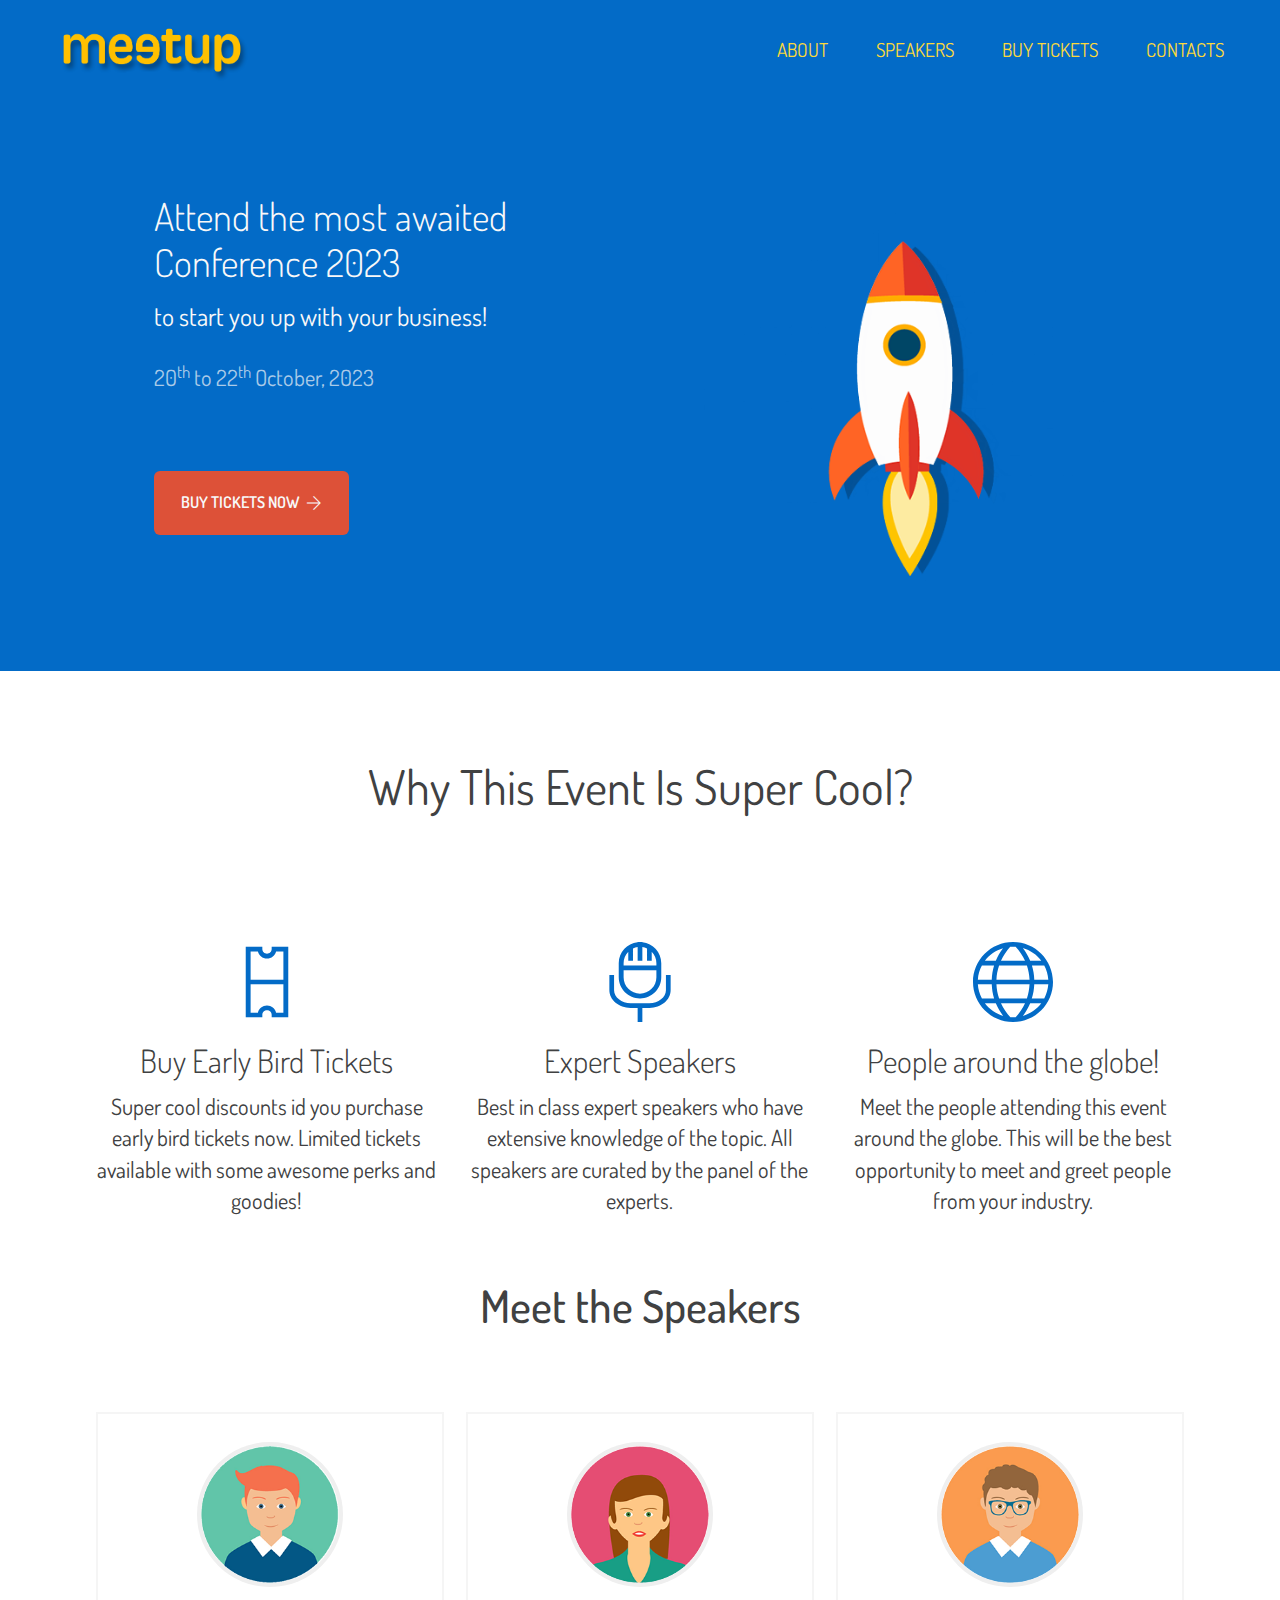
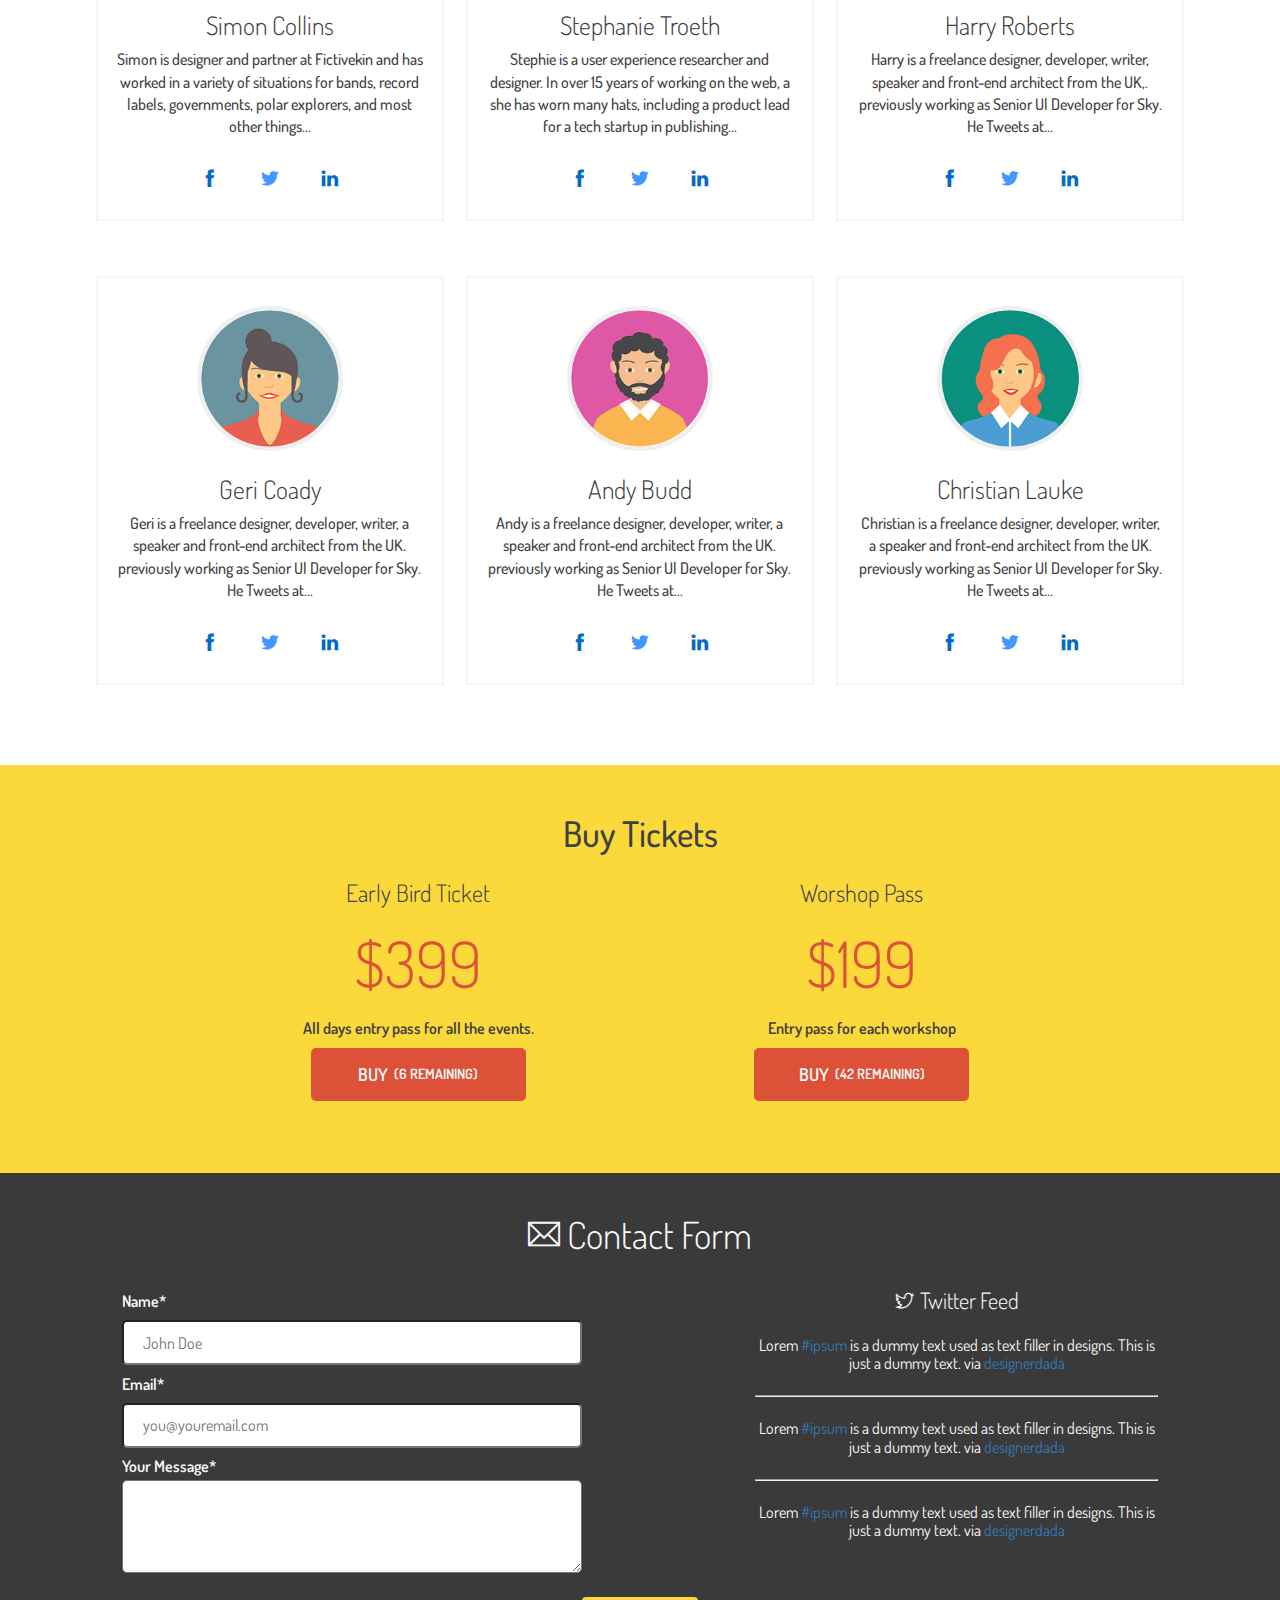
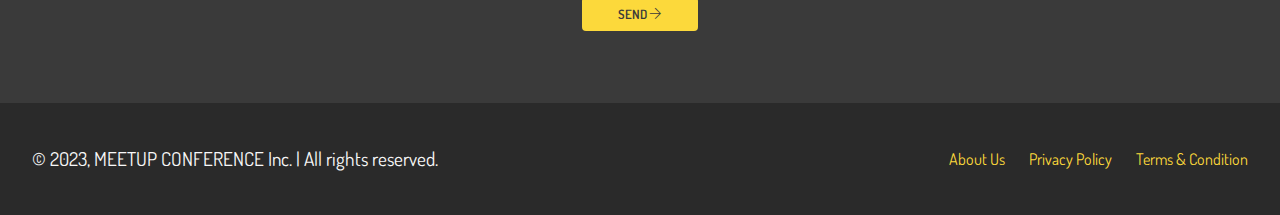
<file: EX02-es_layout_meetup/index.html>
<!DOCTYPE html>
<html lang="en">
<head>
    <meta charset="UTF-8">
    <meta http-equiv="X-UA-Compatible" content="IE=edge">
    <meta name="viewport" content="width=device-width, initial-scale=1.0">
    <title>Document</title>
    <link rel="preconnect" href="https://fonts.googleapis.com">
    <link rel="preconnect" href="https://fonts.gstatic.com" crossorigin>
    <link rel="stylesheet" href="./css/normalize.css">
    <link href="https://fonts.googleapis.com/css2?family=Dosis:wght@200..800&display=swap" rel="stylesheet">
    <link rel="stylesheet" href="./icon-fonts/themify-icons.css">
    <link rel="stylesheet" href="./css/style.css">
</head>
<body>
    <header id="header">
        <div class="header-logo">
            <img src="./img/meetup-logo.png" alt="">
        </div>
        <div class="header-nav">
            <div class="burger-icon">
                <i class="ti-menu" id="openMenu"></i>
            </div>
        </div>
        <div class="desktop-nav">
                <ul class="main-nav">
                    <li class="nav-link">
                        <a href="#about">ABOUT</a>
                    </li>
                    <li class="nav-link">
                        <a href="#speakers">SPEAKERS</a>
                    </li>
                    <li class="nav-link">
                        <a href="#buy">BUY TICKETS</a>
                    </li>
                    <li class="nav-link">
                        <a href="#contacts">CONTACTS</a>
                    </li>
                </ul>
            </div>
        </div>
        <div class="mobile-nav">
            <div class="mobile-nav-box">
                <i class="ti-close"  id="closeMenu"></i>
                <ul class="main-nav">
                    <li class="nav-link">
                        <a href="#about">ABOUT</a>
                    </li>
                    <li class="nav-link">
                        <a href="#speakers">SPEAKERS</a>
                    </li>
                    <li class="nav-link">
                        <a href="#buy">BUY TICKETS</a>
                    </li>
                    <li class="nav-link">
                        <a href="#contacts">CONTACTS</a>
                    </li>
                </ul>
            </div>
        </div>
    </header>
    <section class="hero">
        <div class="container">
            <div class="text-content">
                <h1 class="hero-title">
                    Attend the most awaited Conference 2023
                </h1>
                <p class="hero-p">
                    to start you up with your business!
                </p>
                <p class="hero-small">20<sup>th</sup> to 22<sup>th</sup> October, 2023</p>
                <div class="btn-hero">
                    <p>BUY TICKETS NOW</p>
                    <i class="ti-arrow-right"></i>
                </div>
            </div>
            <div class="hero-img">
                <img src="./img/rocket.png" alt="">
            </div>
        </div>
    </section>
    <section class="main">
        <div class="container">
            <div class="main-actions" id="about">
                <h1 class="main-title">
                    Why This Event Is  Super Cool?
                </h1>
                <div class="actions">
                    <div class="action">
                        <div class="action-img">
                            <i class="ti-ticket"></i>
                        </div>
                        <h3 class="action-title">
                            Buy Early Bird Tickets
                        </h3>
                        <p class="action-p">
                            Super cool discounts id you purchase early bird tickets now. Limited tickets available with some awesome perks and goodies!
                        </p>
                    </div>
                    <div class="action">
                        <div class="action-img">
                            <i class="ti-microphone"></i>
                        </div>
                        <h3 class="action-title">
                            Expert Speakers
                        </h3>
                        <p class="action-p">
                            Best in class expert speakers who have extensive knowledge of the topic. All speakers are curated by the panel of the experts.
                        </p>
                    </div>
                    <div class="action">
                        <div class="action-img">
                            <i class="ti-world"></i>
                        </div>
                        <h3 class="action-title">
                            People around the globe!
                        </h3>
                        <p class="action-p">
                            Meet the people attending this event around the globe. This will be the best opportunity to meet and greet people from your industry.
                        </p>
                    </div>
                </div>
            <div class="main-speakers" id="speakers">
                <h3 class="speakers-title">
                    Meet the Speakers
                </h3>
                <div class="speakers-cards">
                    <div class="speaker-card">
                        <div class="speaker-img">
                            <img src="./img/speaker-1.png" alt="">
                        </div>
                        <h3 class="speaker-name">
                            Simon Collins
                        </h3>
                        <p class="speaker-description">
                            Simon is designer and partner at Fictivekin and has worked in a variety of situations for bands, record labels, governments, polar explorers, and most other things...
                        </p>
                        <div class="speaker-social">
                            <i class="ti-facebook"></i>
                            <i class="ti-twitter-alt"></i>
                            <i class="ti-linkedin"></i>
                        </div>
                    </div>
                    <div class="speaker-card">
                        <div class="speaker-img">
                            <img src="./img/speaker-2.png" alt="">
                        </div>
                        <h3 class="speaker-name">
                            Stephanie Troeth
                        </h3>
                        <p class="speaker-description">
                            Stephie is a user experience researcher and designer. In over 15 years of working on the web, a she has worn many hats, including a product lead for a tech startup in publishing...
                        </p>
                        <div class="speaker-social">
                            <i class="ti-facebook"></i>
                            <i class="ti-twitter-alt"></i>
                            <i class="ti-linkedin"></i>
                        </div>
                    </div>
                    <div class="speaker-card">
                        <div class="speaker-img">
                            <img src="./img/speaker-3.png" alt="">
                        </div>
                        <h3 class="speaker-name">
                            Harry Roberts
                        </h3>
                        <p class="speaker-description">
                            Harry is a freelance designer, developer, writer, speaker and front-end architect from the UK,. previously working as Senior Ul Developer for Sky.
                            He Tweets at...
                        </p>
                        <div class="speaker-social">
                            <i class="ti-facebook"></i>
                            <i class="ti-twitter-alt"></i>
                            <i class="ti-linkedin"></i>
                        </div>
                    </div>
                    <div class="speaker-card">
                        <div class="speaker-img">
                            <img src="./img/speaker-4.png" alt="">
                        </div>
                        <h3 class="speaker-name">
                            Geri Coady
                        </h3>
                        <p class="speaker-description">
                            Geri is a freelance designer, developer, writer, a speaker and front-end architect from the UK. previously working as Senior Ul Developer for Sky.
                            He Tweets at...
                        </p>
                        <div class="speaker-social">
                            <i class="ti-facebook"></i>
                            <i class="ti-twitter-alt"></i>
                            <i class="ti-linkedin"></i>
                        </div>
                    </div>
                    <div class="speaker-card">
                        <div class="speaker-img">
                            <img src="./img/speaker-5.png" alt="">
                        </div>
                        <h3 class="speaker-name">
                            Andy Budd
                        </h3>
                        <p class="speaker-description">
                            Andy is a freelance designer, developer, writer, a speaker and front-end architect from the UK. previously working as Senior Ul Developer for Sky.
                            He Tweets at...
                        </p>
                        <div class="speaker-social">
                            <i class="ti-facebook"></i>
                            <i class="ti-twitter-alt"></i>
                            <i class="ti-linkedin"></i>
                        </div>
                    </div>
                    <div class="speaker-card">
                        <div class="speaker-img">
                            <img src="./img/speaker-6.png" alt="">
                        </div>
                        <h3 class="speaker-name">
                            Christian Lauke
                        </h3>
                        <p class="speaker-description">
                            Christian is a freelance designer, developer, writer, a speaker and front-end architect from the UK. previously working as Senior Ul Developer for Sky.
                            He Tweets at...
                        </p>
                        <div class="speaker-social">
                            <i class="ti-facebook"></i>
                            <i class="ti-twitter-alt"></i>
                            <i class="ti-linkedin"></i>
                        </div>
                    </div>
                </div>
        </div>
    </section>
    <section class="cta" id="buy">
        <h2 class="cta-title">
            Buy Tickets
        </h2>
        <div class="cta-options">
            <div class="cta-option">
                <h3 class="cta-option-title">Early Bird Ticket</h3>
                <div class="cta-option-price">
                    $399
                </div>
                <p class="cta-option-description">
                    All days entry pass for all the events.
                </p>
                <div class="cta-option-btn">BUY <small>(6 REMAINING)</small></div>
            </div>
            <div class="cta-option">
                <h3 class="cta-option-title">Worshop Pass</h3>
                <div class="cta-option-price">
                    $199
                </div>
                <p class="cta-option-description">
                    Entry pass for each workshop
                </p>
                <div class="cta-option-btn">BUY <small>(42 REMAINING)</small></div>
            </div>
        </div>
    </section>
    <section class="main-form" id="contacts">
        <div class="form-container">
            <div class="main-form-title">
                <i class="ti-email"></i>
                <h3>Contact Form</h3>
            </div>
            <div class="form-rewiew-container">
                <form action="#">
                    <div class="inliner">
                        <label for="name">Name*</label>
                        <input type="text" id="name" placeholder="John Doe">
                    </div>
                    <div class="inliner">
                        <label for="email">Email*</label>
                        <input type="email" id="email" placeholder="you@youremail.com">
                    </div>
                    <div class="inliner">
                        <label for="message">Your Message*</label>
                        <textarea name="message" id="message" cols="20" rows="5"></textarea>
                    </div>
                    <div class="form-button-aligner">
                        <div class="form-button">
                            <p>SEND</p>
                            <i class="ti-arrow-right"></i>
                        </div>
                    </div>
                </form>
                <div class="main-reviews">
                    <div class="reviews-title">
                        <i class="ti-twitter"></i>
                        <h3 class="reviews-title-text">Twitter Feed</h3>
                    </div>
                    <div class="reviews">
                        <div class="review">
                            <p>Lorem <span>#ipsum</span> is a dummy text used as text filler in designs. This is just a dummy text. via <span>designerdada</span></p>
                        </div>
                        <hr>
                        <div class="review">
                            <p>Lorem <span>#ipsum</span> is a dummy text used as text filler in designs. This is just a dummy text. via <span>designerdada</span></p>
                        </div>
                        <hr>
                        <div class="review">
                            <p>Lorem <span>#ipsum</span> is a dummy text used as text filler in designs. This is just a dummy text. via <span>designerdada</span></p>
                        </div>
                    </div>
                </div>
            </div>
        </div>
    </section>
    <footer>
        <div class="footer-left">
            <p>&#169 2023, MEETUP CONFERENCE Inc. | All rights reserved.</p>
        </div>
        <div class="footer-right">
            <nav class="footer-nav">
                <ul class="nav">
                    <li><a href="#">About Us</a></li>
                    <li><a href="#">Privacy Policy</a></li>
                    <li><a href="#">Terms & Condition</a></li>
                </ul>
            </nav>
        </div>
    </footer>

    <script src="./js/script.js"></script>
</body>
</html>
</file>
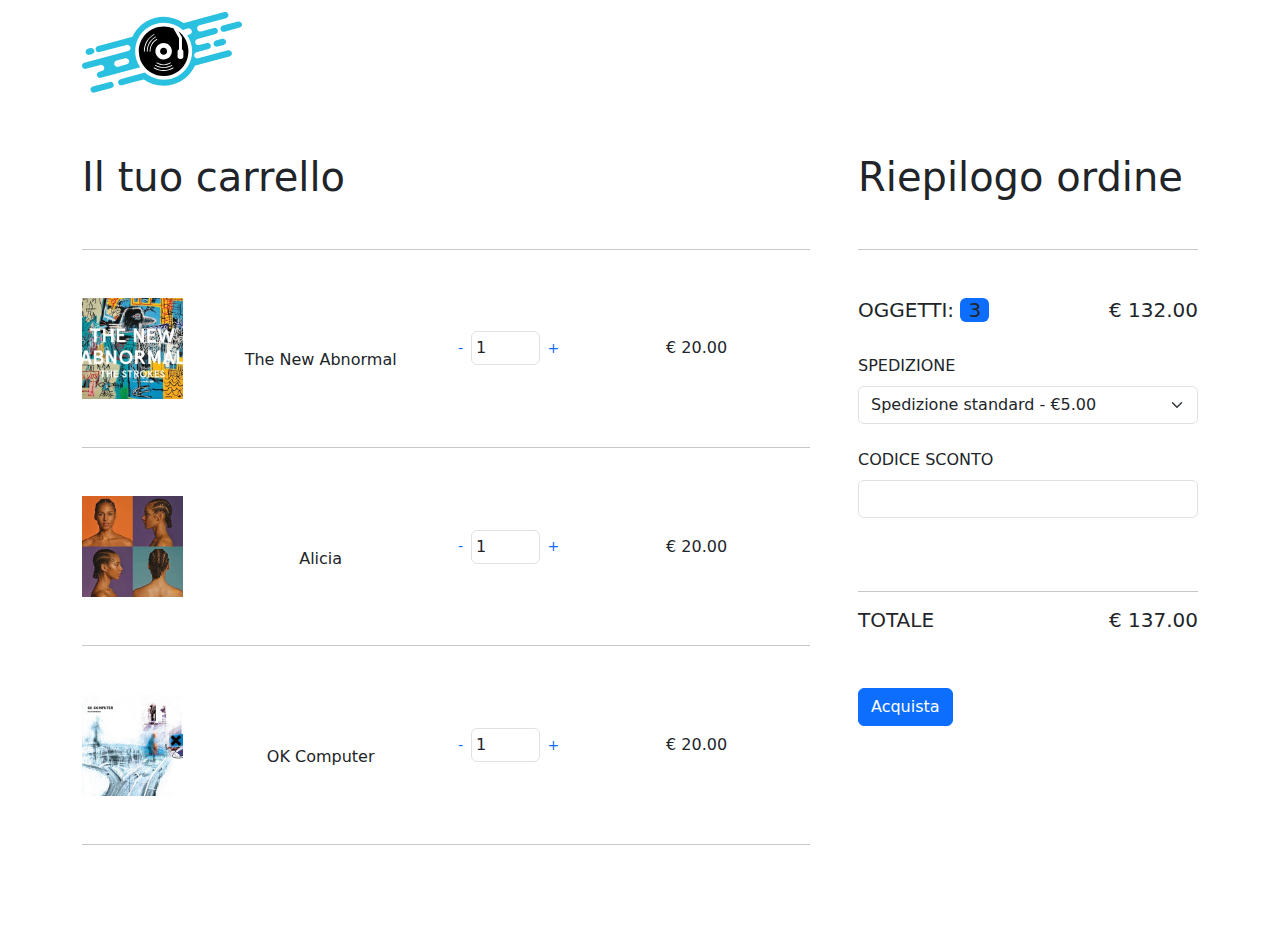
<file: EX03-exCarrello/index.html>
<!DOCTYPE html>
<html lang="en">
    <head>
        <meta charset="UTF-8">
        <meta name="viewport" content="width=device-width, initial-scale=1.0">
        <title>Document</title>
        <link
        href="https://cdn.jsdelivr.net/npm/bootstrap@5.3.3/dist/css/bootstrap.min.css"
        rel="stylesheet"
            integrity="sha384-QWTKZyjpPEjISv5WaRU9OFeRpok6YctnYmDr5pNlyT2bRjXh0JMhjY6hW+ALEwIH"
            crossorigin="anonymous">
            <link
            rel="stylesheet"
            href="https://cdn.jsdelivr.net/npm/bootstrap-icons@1.11.3/font/bootstrap-icons.min.css">
        <link rel="stylesheet" href="./css/style.css">
    </head>
    <script src="./js/colorMode.js"></script>
    <body  class="pb-5">
        <header class="p-1">
            <nav class="navbar navbar-expand-lg">
                <div class="container">
                    <div class="logo">
                        <svg class="logo"
                            enable-background="new 0 0 998.2 503.4"
                            viewbox="0 0 998.2 503.4"
                            xmlns="http://www.w3.org/2000/svg"
                            style="width: 10rem; height: auto">
                            <g clip-rule="evenodd" fill-rule="evenodd">
                                <path class="disk"
                                    d="m450.4 142.7c-18.2 10.5-32.9 25.5-43.1 43.1s-15.8 37.8-15.7 58.8c0 1.5-1.2 2.7-2.7 2.7s-2.7-1.2-2.7-2.7c0-22 5.8-43.1 16.5-61.5 10.6-18.4 26-34 45-45 1.3-.7 2.9-.3 3.6 1 .8 1.3.4 2.9-.9 3.6zm117.7 203.8c1.3-.7 2.9-.3 3.6 1s.3 2.9-1 3.6c-19 11-40.3 16.5-61.5 16.5s-42.5-5.5-61.5-16.5c-1.3-.7-1.7-2.4-1-3.6.7-1.3 2.4-1.7 3.6-1 18.2 10.5 38.5 15.8 58.8 15.8 20.5 0 40.8-5.3 59-15.8zm-108.7-188.2c1.3-.7 1.7-2.4 1-3.6-.7-1.3-2.4-1.7-3.6-1-16.2 9.4-29.3 22.7-38.4 38.4-9 15.7-14 33.7-14.1 52.5 0 1.5 1.2 2.7 2.7 2.7s2.7-1.2 2.7-2.7c0-17.8 4.8-34.9 13.4-49.8 8.5-14.9 20.9-27.6 36.3-36.5zm8.7 15.1c1.3-.7 1.7-2.4 1-3.6-.7-1.3-2.4-1.7-3.6-1-13.6 7.8-24.5 19-32.1 32-7.6 13.1-11.7 28.2-11.7 43.8 0 1.5 1.2 2.7 2.7 2.7s2.7-1.2 2.7-2.7c0-14.7 3.9-28.8 11-41.1 7-12.3 17.3-22.8 30-30.1zm91 157.5c-15.4 8.9-32.6 13.3-49.8 13.3s-34.4-4.4-49.8-13.3c-1.3-.7-2.9-.3-3.6 1s-.3 2.9 1 3.6c16.2 9.4 34.4 14.1 52.5 14.1s36.2-4.7 52.5-14.1c1.3-.7 1.7-2.4 1-3.6-.9-1.3-2.6-1.8-3.8-1zm-94.6-14.1c.7-1.3 2.4-1.7 3.6-1 12.7 7.3 26.9 11 41.1 11s28.4-3.7 41.1-11c1.3-.7 2.9-.3 3.6 1s.3 2.9-1 3.6c-13.5 7.8-28.7 11.7-43.8 11.8-15.1 0-30.2-3.9-43.8-11.8-1.1-.7-1.6-2.3-.8-3.6zm95.3-81.4v.2c.5 2.9.8 5.9.8 9 0 4.5-.6 8.8-1.6 12.9l-.1.5-.1.4-.1.5v.1l-.1.3-.2.7-.1.2-.2.7v.1l-.3.8v.2l-.2.6-.2.4-.1.3-.2.6-.1.3c-1.5 3.6-3.3 6.9-5.5 10-3.5 5.1-8 9.5-13.3 13.1-17 11.5-39.3 11.7-56.6.6-3.7-2.4-7-5.2-9.9-8.4-3.4-3.7-6.3-8-8.6-12.6l-.2-.5-.2-.4-.2-.4-.1-.2-.3-.7v-.1c-.8-2-1.5-4-2.1-6v-.1l-.2-.7v-.2l-.2-.7-.1-.4-.1-.3c-.8-3.7-1.3-7.5-1.3-11.4 0-2.6.2-5.2.6-7.8v-.2c3.8-24.6 25.1-43.4 50.8-43.4 24.9-.2 45.9 18 50.3 42zm-28.5 9.2c0-12.2-9.9-22.1-22.1-22.1s-22.1 9.9-22.1 22.1 9.9 22.1 22.1 22.1 22.1-9.9 22.1-22.1zm74-81.2-35.4-61.4c-18.6-7.9-39.1-12.3-60.7-12.3-85.6 0-154.9 69.4-154.9 154.9 0 17.5 2.9 34.3 8.2 50 2 6 4.5 11.9 7.2 17.5l.2.4 1.1 2.2.4.8.9 1.7.8 1.5.5.9c28 50.7 82.6 82.2 142 79.8 55.7-2.3 104.8-34.2 130.3-81.8 5.9-11 10.5-22.8 13.6-35.2v-.1c3-12 4.6-24.6 4.6-37.6 0-51-24.6-96.2-62.6-124.4l20.9 36.2 1.2 4.6v72.6c5.2 2 8.8 7.1 8.8 12.9v33c0 7.6-6.2 13.9-13.9 13.9h-8.2c-7.6 0-13.9-6.2-13.9-13.9v-33c0-5.9 3.7-10.9 8.8-12.9v-70.3z"/>

                                <path
                                    d="m52.5 224.8c10.4-2.8 21.3 3.5 24.1 13.9s-3.5 21.3-13.9 24.1l-15.4 4.1c-10.4 2.8-21.3-3.5-24.1-13.9s3.5-21.3 13.9-24.1zm825.9-139.9 95-25.5c10.4-2.8 21.3 3.5 24.1 13.9s-3.5 21.3-13.9 24.1l-95 25.5c-10.4 2.8-21.3-3.5-24.1-13.9-2.7-10.5 3.5-21.3 13.9-24.1zm-43.1 92.9 38.8-10.4c10.4-2.8 21.3 3.5 24 13.9 2.8 10.4-3.5 21.3-13.9 24.1l-38.8 10.4c-10.4 2.8-21.3-3.5-24-13.9-2.8-10.5 3.5-21.3 13.9-24.1zm-662.2 258.7c10.4-2.8 21.3 3.5 24.1 13.9s-3.5 21.3-13.9 24.1l-105.4 28.2c-10.4 2.8-21.3-3.5-24.1-13.9s3.5-21.3 13.9-24.1zm106.4-109.8-53.6 14.3c-10.4 2.8-21.3-3.4-24.1-13.9-2.8-10.4 3.5-21.3 13.9-24.1l53.6-14.4c10.4-2.8 21.3 3.5 24.1 13.9 2.8 10.6-3.5 21.4-13.9 24.2zm353.4-257.4c-50.2-35.4-115.2-49-179.2-31.9s-113.4 61.4-139.2 117.2l-51.1 13.7-120.5 32.3-43.2 11.6c-10.4 2.8-16.7 13.6-13.9 24.1 2.8 10.4 13.6 16.7 24.1 13.9l167.6-44.9c10.4-2.8 21.3 3.5 24.1 13.9s-3.5 21.3-13.9 24.1l-273 73.2c-10.6 2.6-16.8 13.5-14 23.9s13.6 16.7 24.1 13.9l89.3-23.9c10.4-2.8 21.3 3.5 24.1 13.9s-3.5 21.3-13.9 24l-17 4.6c-10.4 2.8-16.7 13.6-13.9 24s13.6 16.7 24.1 13.9l245.4-65.8c-35-51.1-41.3-117.5-14.7-174.9 39.8-86.1 140.3-125.8 228.1-90 19 7.7 36 18.4 50.8 31.5l33.3-8.9c10.4-2.8 21.3 3.5 24.1 13.9s-3.5 21.3-13.9 24.1l-14.4 3.9c19.9 29.1 31.1 64.2 30.9 101.1-.4 72.6-44.9 137.7-112.4 164.3-62.4 24.6-132.9 11.9-182.6-31.9l-152.4 40.8c-10.4 2.8-16.7 13.6-13.9 24.1 2.8 10.4 13.6 16.7 24.1 13.9l49.8-13.4 35.2-9.4 51.1-13.7c50.2 35.3 115.2 49 179.2 31.9s113.4-61.4 139.2-117.2l21.2-5.7 181.5-48.6 13.8-3.7c10.4-2.8 16.7-13.6 13.9-24.1-2.8-10.4-13.6-16.7-24.1-13.9l-186.2 49.9c-10.4 2.8-21.3-3.4-24.1-13.9-2.8-10.4 3.5-21.3 13.9-24.1l75-20.1c10.4-2.8 16.7-13.6 13.9-24.1-2.8-10.4-13.6-16.7-24.1-13.9l-48.1 12.8c-10.4 2.8-21.3-3.5-24.1-13.9s3.5-21.3 13.9-24.1l112.5-30.1c10.4-2.8 16.7-13.6 13.9-24.1-2.8-10.4-13.6-16.7-24.1-13.9l-80.1 21.4c-10.4 2.8-21.3-3.5-24.1-13.9s3.5-21.3 13.9-24.1l166.3-44.6c10.4-2.8 16.7-13.6 13.9-24s-13.6-16.7-24-13.9l-139 37.2-96.1 25.8z"
                                    fill="#2ac0df"/></g>
                        </svg>
                    </div>
                    <button
                        class="navbar-toggler"
                        type="button"
                        data-bs-toggle="collapse"
                        data-bs-target="#navbarSupportedContent"
                        aria-controls="navbarSupportedContent"
                        aria-expanded="false"
                        aria-label="Toggle navigation">
                        <i class="bi bi-list"></i>
                    </button>
                    <div class="collapse navbar-collapse" id="navbarSupportedContent">
                        <ul
                            class="navbar-nav ms-auto mb-lg-2 mb-lg-0 align-items-center-lg text-white-50">
                            <li class="ms-lg-3">
                                <a class="dropdown-item text-white" href="#">Home</a>
                            </li>
                            <li class="ms-lg-3">
                                <a class="dropdown-item" href="#">Novità</a>
                            </li>
                            <li class="ms-lg-3">
                                <a class="dropdown-item" href="#">Chi siamo</a>
                            </li>
                            <li class="ms-lg-3">
                                <a class="dropdown-item" href="#">Services</a>
                            </li>
                            <i class="bi bi-facebook ms-3 d-none d-lg-block"></i>
                            <i class="bi bi-instagram ms-3 d-none d-lg-block"></i>
                            <i class="bi bi-twitter ms-3 d-none d-lg-block"></i>
                        </ul>
                    </div>
                </div>
            </nav>
        </header>
        <main>
            <div class="container mt-5">
                <div class="row gx-5">
                    <div class="cart-area col-lg-8">
                        <div class="titles d-flex justify-content-between mb-5 mb-lg-0">
                            <h1 class="mb-0">Il tuo carrello</h1>
                            <small class="text-white-50 pt-1">3 items</small>
                        </div>
                        <hr class="my-3 my-lg-5 ">
                        <div class="item row">
                            <div class="col-12 col-lg-2">
                                <img class="img-fluid w-100" src="./assets/strokes.jpg" alt="">
                            </div>
                            <div class="col-6 col-lg-4 d-flex flex-lg-column justify-content-start justify-content-lg-center align-items-center mt-2 mt-lg-0">
                                <div>
                                    <small class="text-white-50">Vinile</small>
                                    <p class="fw-medium mb-0">The New Abnormal</p>
                                </div>
                            </div>
                            <div class="col-6 col-lg-2 d-flex justify-content-lg-between">
                                <div class="d-flex align-items-center justify-content-lg-center" id="quantity">
                                    <small class="text-primary" id="minus" style="cursor: pointer;">-</small>
                                    <input type="number" class="mx-2 p-1 form-control" value="1" id="amount">
                                    <small class="text-primary" id="plus" style="cursor: pointer;">+</small>
                                </div>
                            </div>
                            <div class="col-12 col-lg-4 d-flex align-items-lg-center justify-content-lg-center">
                                <p class="mb-0 fw-medium">€ 20.00</p>
                            </div>
                        </div>
                        <hr class="my-3 my-lg-5 ">
                        <div class="item row">
                            <div class="col-12 col-lg-2">
                                <img class="img-fluid w-100" src="./assets/alicia.jpg" alt="">
                            </div>
                            <div class="col-6 col-lg-4 d-flex flex-lg-column justify-content-start justify-content-lg-center align-items-center mt-2 mt-lg-0">
                                <div>
                                    <small class="text-white-50">Vinile</small>
                                    <p class="fw-medium mb-0">Alicia</p>
                                </div>
                            </div>
                            <div class="col-6 col-lg-2 d-flex justify-content-lg-between">
                                <div class="d-flex align-items-center justify-content-lg-center" id="quantity">
                                    <small class="text-primary" id="minus2" style="cursor: pointer;">-</small>
                                    <input type="number" class="mx-2 p-1 form-control" value="1" id="amount2">
                                    <small class="text-primary" id="plus2" style="cursor: pointer;">+</small>
                                </div>
                            </div>
                            <div class="col-12 col-lg-4 d-flex align-items-lg-center justify-content-lg-center">
                                <p class="mb-0 fw-medium">€ 20.00</p>
                            </div>
                        </div>
                        <hr class="my-3 my-lg-5 ">
                        <div class="item row">
                            <div class="col-12 col-lg-2">
                                <img class="img-fluid w-100" src="./assets/radiohead.jpg" alt="">
                            </div>
                            <div class="col-6 col-lg-4 d-flex flex-lg-column justify-content-start justify-content-lg-center align-items-center mt-2 mt-lg-0">
                                <div>
                                    <small class="text-white-50">CD Audio</small>
                                    <p class="fw-medium mb-0">OK Computer</p>
                                </div>
                            </div>
                            <div class="col-6 col-lg-2 d-flex justify-content-lg-between">
                                <div class="d-flex align-items-center justify-content-lg-center" id="quantity">
                                    <small class="text-primary" id="minus3" style="cursor: pointer;">-</small>
                                    <input type="number" class="mx-2 p-1 form-control" value="1" id="amount3">
                                    <small class="text-primary" id="plus3" style="cursor: pointer;">+</small>
                                </div>
                            </div>
                            <div class="col-12 col-lg-4 d-flex align-items-lg-center justify-content-lg-center">
                                <p class="mb-0 fw-medium">€ 20.00</p>
                            </div>
                        </div>
                        <hr class="mt-3 mb-5 my-lg-5 ">
                    </div>
                    <div class="summary-area col-lg-4 mt-5 mt-lg-0">
                        <h1 class="mb-0">Riepilogo ordine</h1>
                        <hr class="mt-5 mb-3 my-lg-5 ">
                        <div class="main-titles d-flex justify-content-between">
                            <h5>OGGETTI:
                                <span class="bg-primary px-2 rounded">3</span></h5>
                            <h5>€ 132.00</h5>
                        </div>
                        <div class="mb-4 mt-4">
                            <label for="exampleInputEmail1" class="form-label fw-medium">SPEDIZIONE</label>
                            <select class="form-select" aria-label="Default select example">
                                <option selected="selected">Spedizione standard - €5.00</option>
                                <option value="1">Spedizione rapida - €15.00</option>
                            </select>
                        </div>
                        <div class="mb-3">
                            <label for="exampleInputPassword1" class="form-label fw-medium">CODICE SCONTO</label>
                            <input type="text" class="form-control" id="exampleInputPassword1">
                            <div id="emailHelp" class="form-text text-white">Inserisci codice</div>
                        </div>
                        <hr class="mt-5 mb-3">
                        <div class="total-titles d-flex justify-content-between">
                            <h5>TOTALE</h5>
                            <h5>€ 137.00</h5>
                        </div>
                        <button class="btn btn-primary mt-5">Acquista</button>
                    </div>
                </div>
            </div>
        </div>
    </main>

    <script
        src="https://cdn.jsdelivr.net/npm/bootstrap@5.3.3/dist/js/bootstrap.bundle.min.js"
        integrity="sha384-YvpcrYf0tY3lHB60NNkmXc5s9fDVZLESaAA55NDzOxhy9GkcIdslK1eN7N6jIeHz"
        crossorigin="anonymous"></script>
    <script src="./js/script.js"></script>
</body>
</html>
</file>
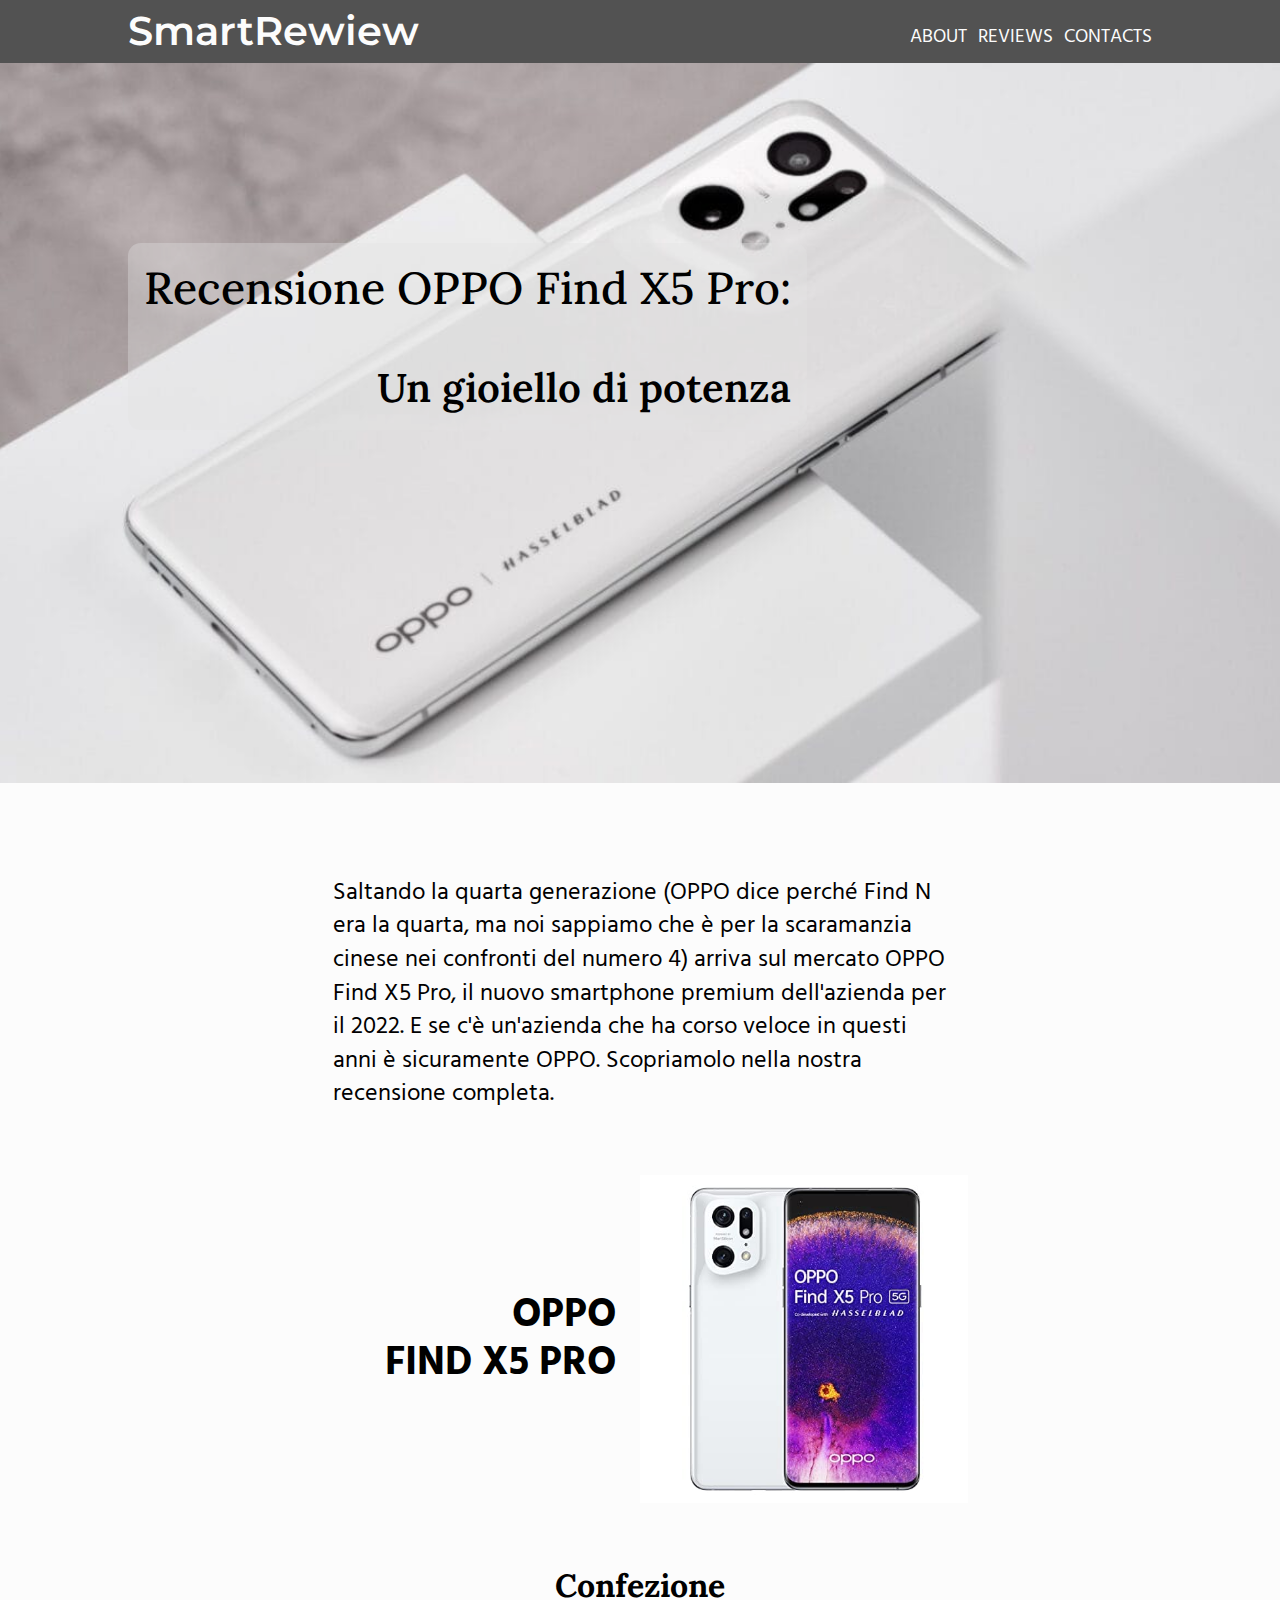
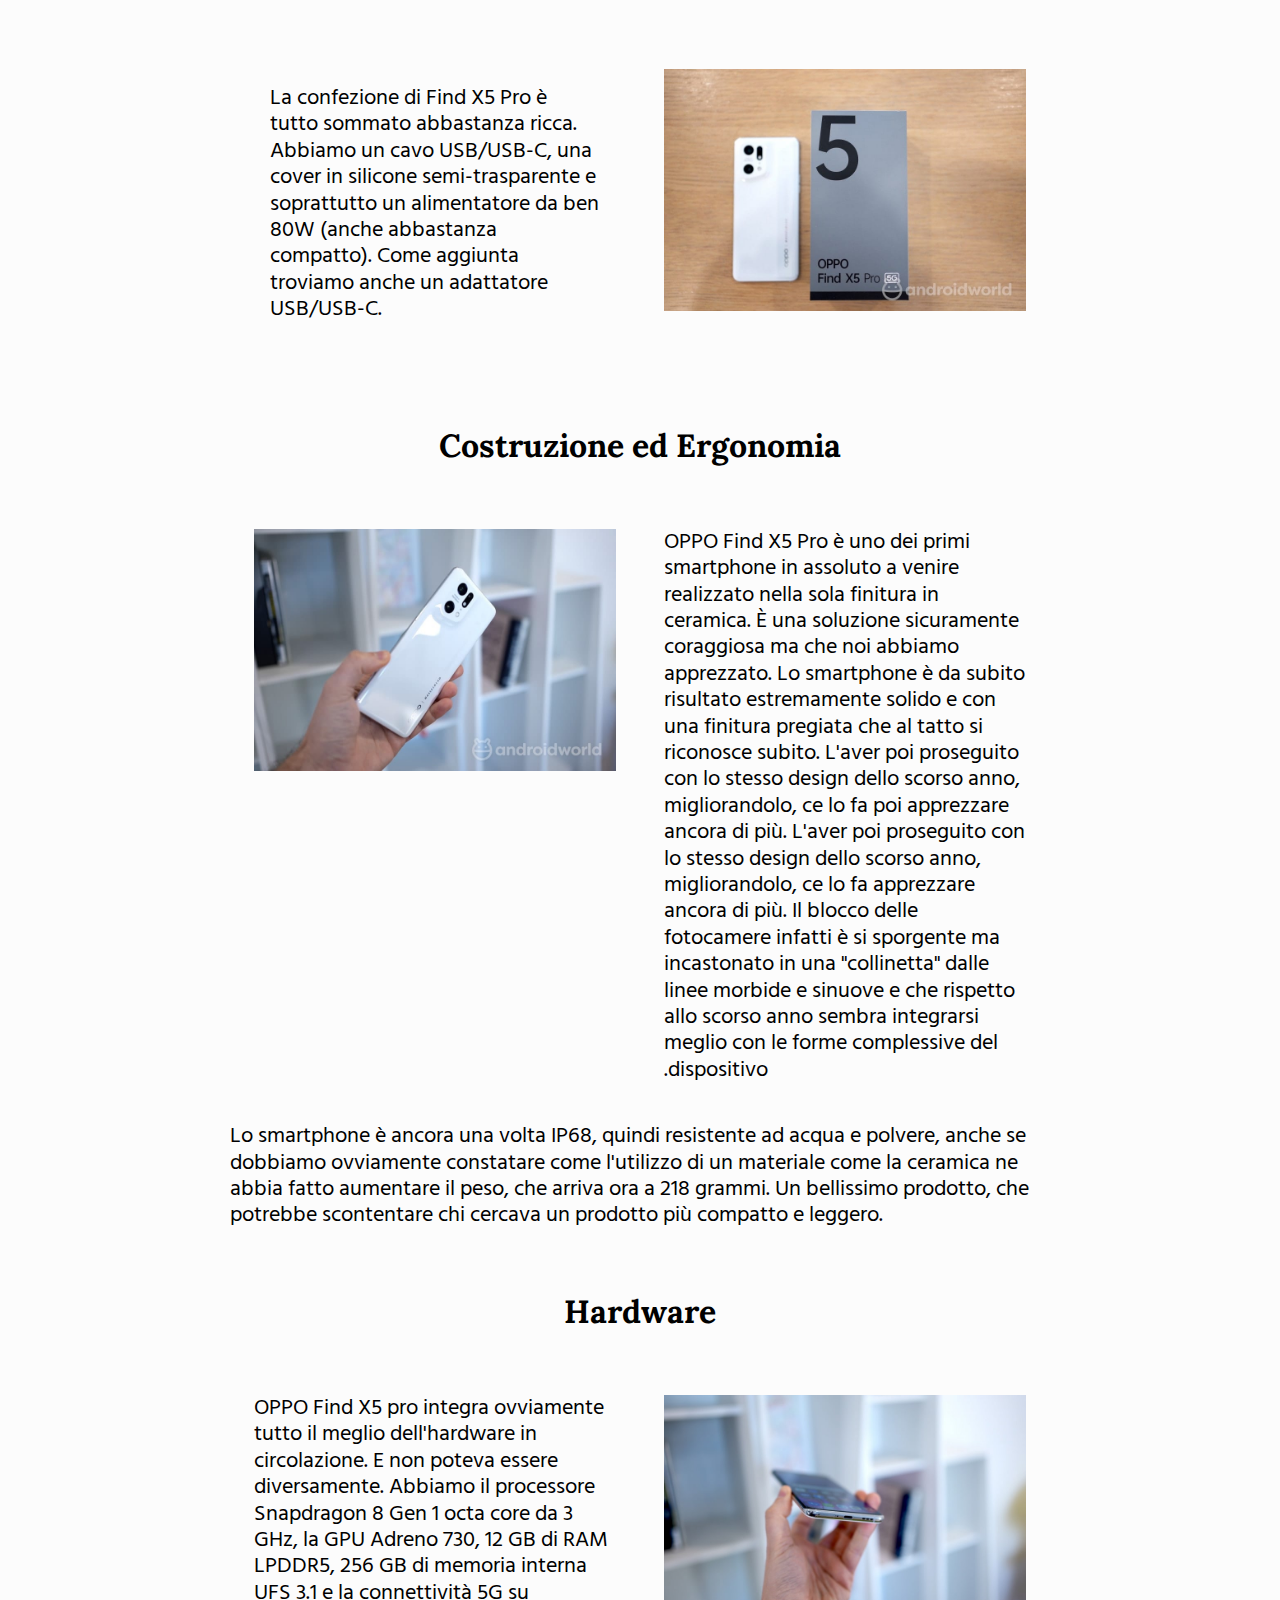
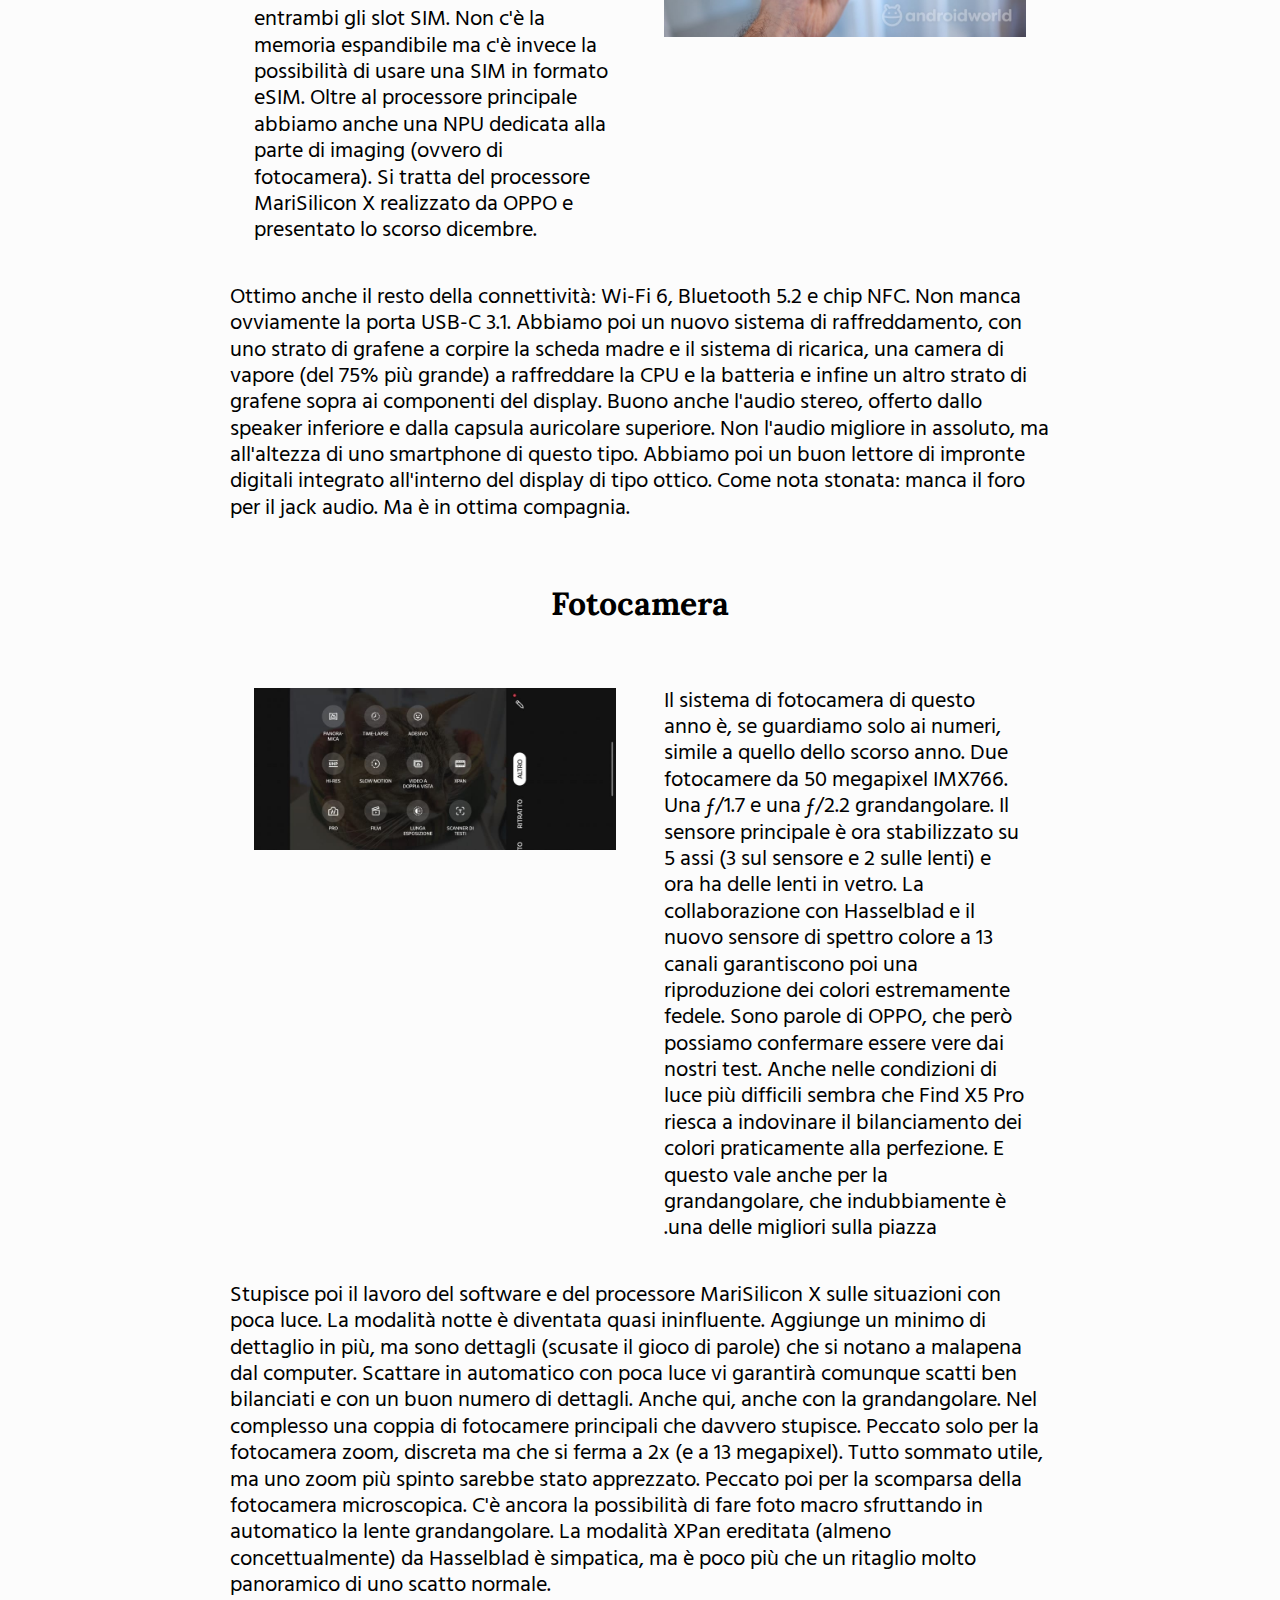
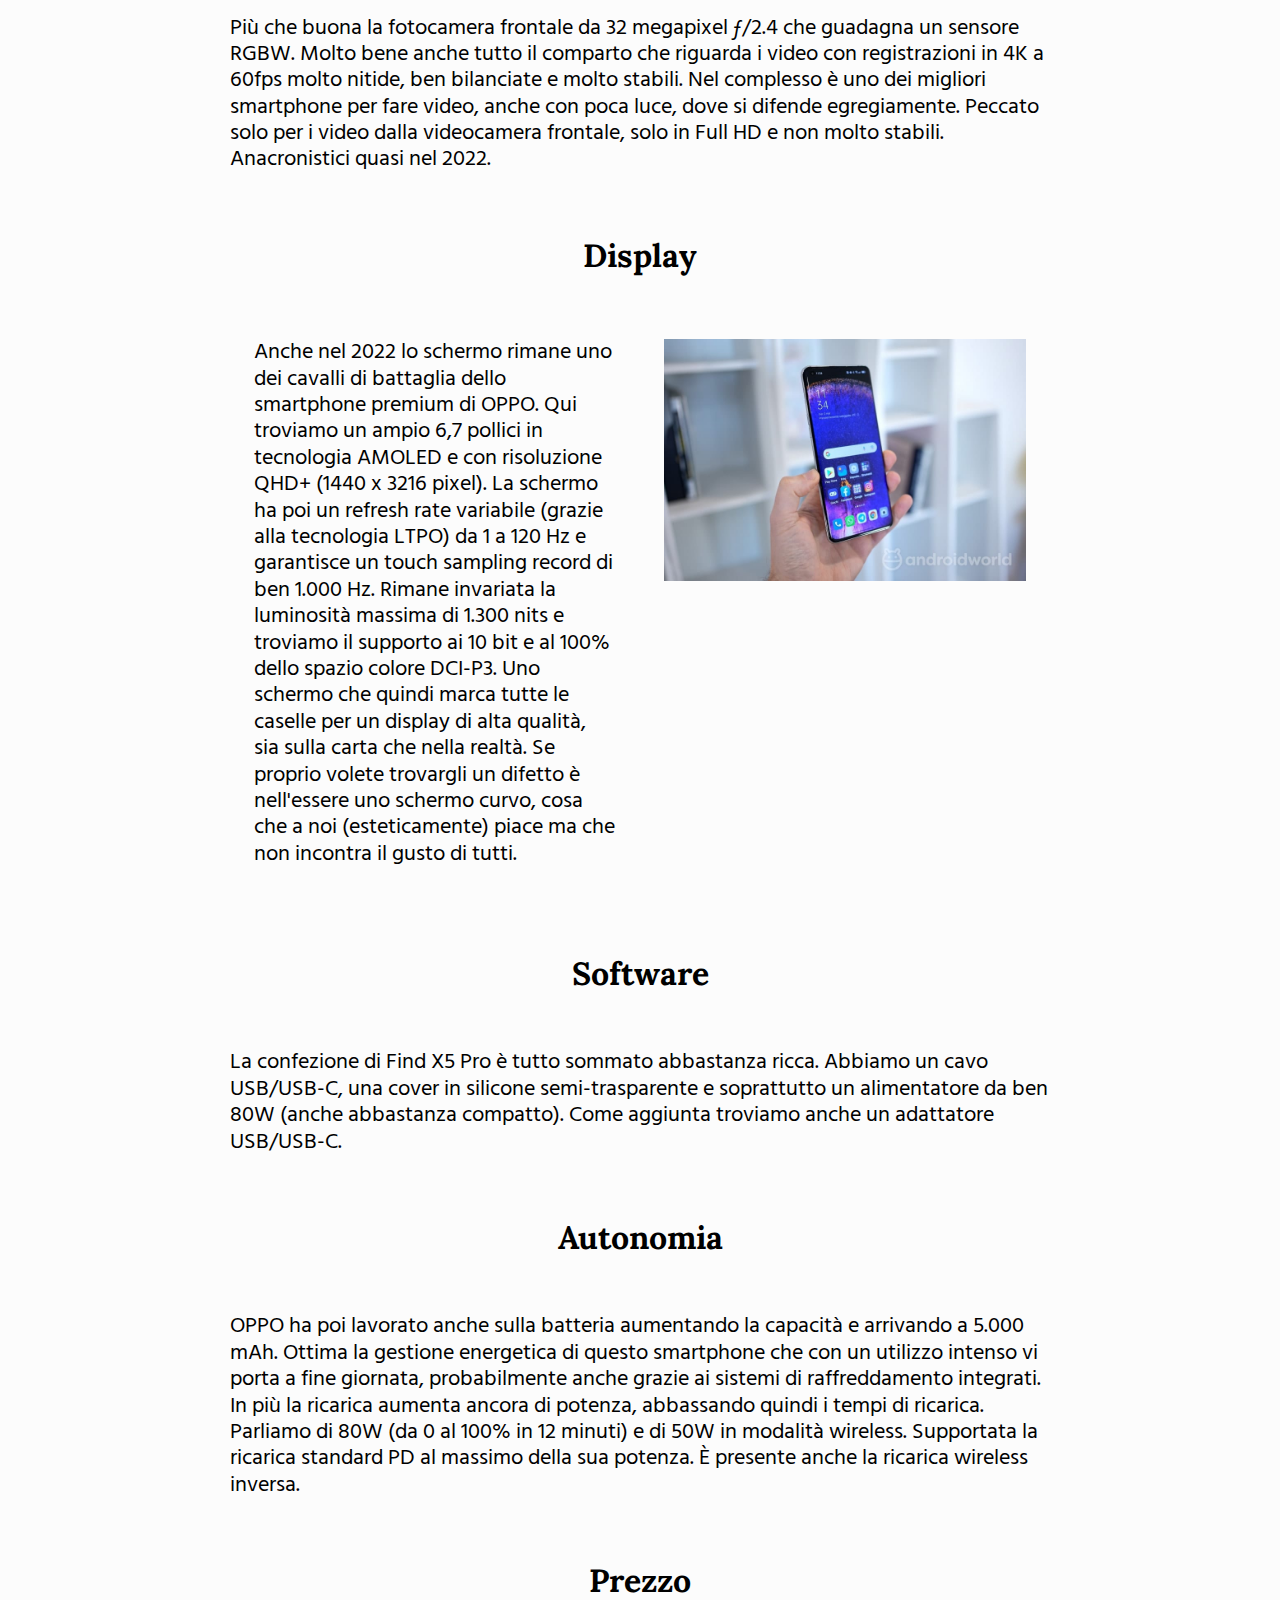
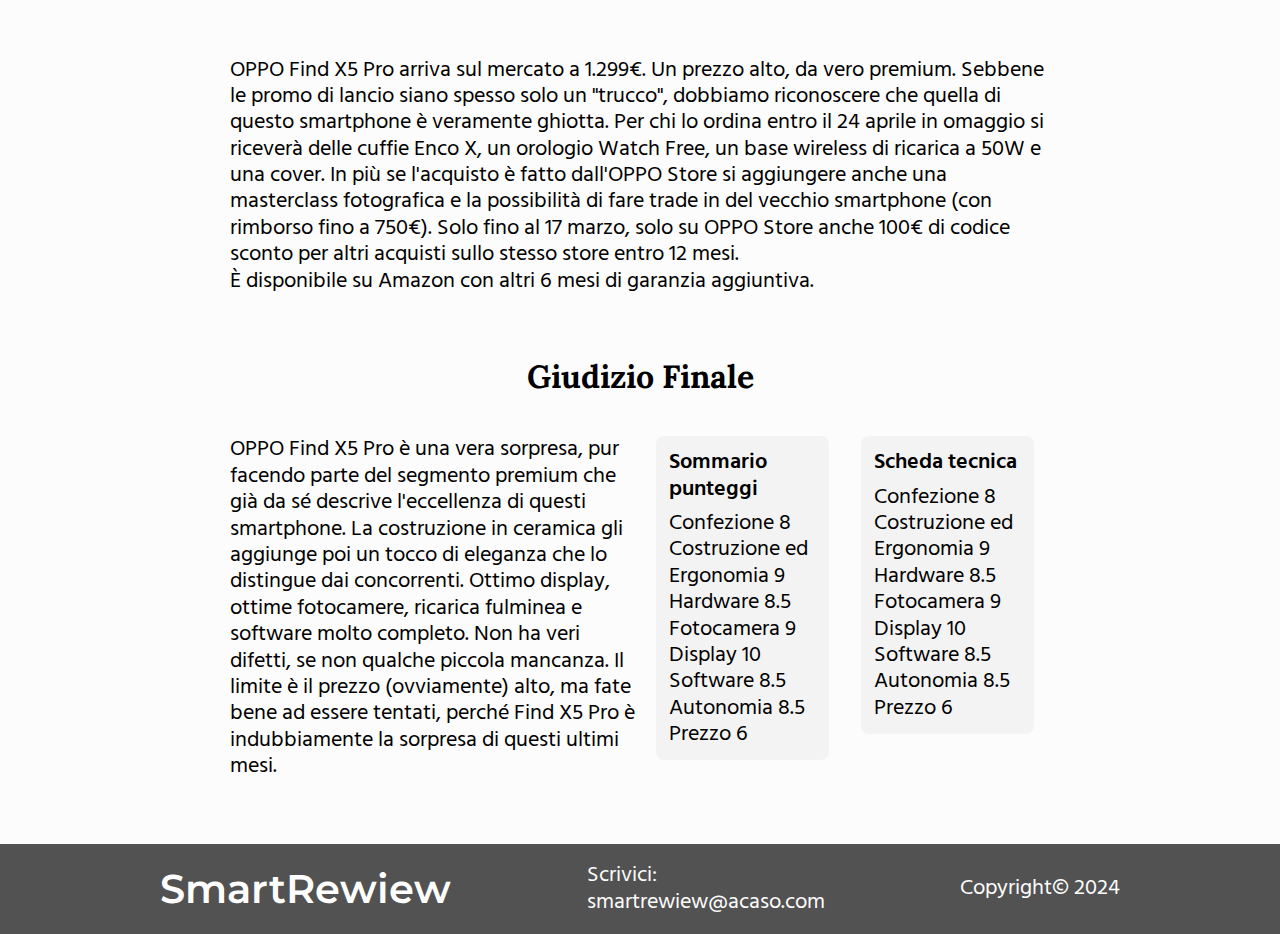
<file: EX01-OppoReview/oppo.html>
<!DOCTYPE html>
<html lang="en">
<head>
    <meta charset="UTF-8">
    <meta name="viewport" content="width=device-width, initial-scale=1.0">
    <title>Review Oppo</title>
    <link rel="preconnect" href="https://fonts.googleapis.com">
    <link rel="preconnect" href="https://fonts.gstatic.com" crossorigin>
    <link href="https://fonts.googleapis.com/css2?family=Hind+Madurai:wght@400;600;700&family=Lora:wght@400;600;700&family=Montserrat:wght@400;600;700&display=swap" rel="stylesheet">
    <link rel="stylesheet" href="./css/base.css">
    <link rel="stylesheet" href="./css/style.css">
</head>
<body>
    <section class="header">
        <div class="container">
            <div class="head-flex">
                <h1 class="logo">SmartRewiew</h1>
                <nav class="nav">
                    <a href="#">ABOUT</a>
                    <a href="#">REVIEWS</a>
                    <a href="#">CONTACTS</a>
                </nav>
            </div>
        </div>
    </section>
    <section class="hero">
        <div class="catchphrase">
            <h1 class="main-title">
                Recensione OPPO Find X5 Pro:
                <div class="subtitle">
                    <h3>Un gioiello di potenza</h3>
                </div>
            </h1>
        </div>
    </section>
    <section class="content">
        <div class="container">
            <div class="main-div intro-div">
                    <div class="intro-text">
                        <p>Saltando la quarta generazione (OPPO dice perché Find N era la quarta, ma noi sappiamo che è per la scaramanzia cinese nei confronti del numero 4) arriva sul mercato OPPO Find X5 Pro, il nuovo smartphone premium dell'azienda per il 2022. E se c'è un'azienda che ha corso veloce in questi anni è sicuramente OPPO. Scopriamolo nella nostra recensione completa.</p>
                    </div>
                    <div class="flex align-center">
                        <div class="phone-model half padding">
                            <h2 class="model">OPPO <div>FIND X5 PRO</div></h2>
                        </div>
                        <div class="intro-img half">
                            <img class="cover" src="./assets/oppo1.jpg" alt="il prodotto">
                        </div>
                    </div>
            </div>
            <div class="confezione main-div">
                <h3 class="title">Confezione</h3>
                <div class="flex">
                        <div class="confezione-text half text-padding">
                            <p>La confezione di Find X5 Pro è tutto sommato abbastanza ricca. Abbiamo un cavo USB/USB-C, una cover in silicone semi-trasparente e soprattutto un alimentatore da ben 80W (anche abbastanza compatto). Come aggiunta troviamo anche un adattatore USB/USB-C.</p>
                        </div>
                        <div class="confezione-img half padding">
                            <img class="cover" src="./assets/confezione.jpg" alt="il packaging">
                        </div>
                </div>
            </div>
            <div class="costruzione main-div">
                <h3 class="title">Costruzione ed Ergonomia</h3>
                <div class="flex reverse left">
                    <div class="costruzione-text half padding">
                        <p class="first">OPPO Find X5 Pro è uno dei primi smartphone in assoluto a venire realizzato nella sola finitura in ceramica. È una soluzione sicuramente coraggiosa ma che noi abbiamo apprezzato. Lo smartphone è da subito risultato estremamente solido e con una finitura pregiata che al tatto si riconosce subito. L'aver poi proseguito con lo stesso design dello scorso anno, migliorandolo, ce lo fa poi apprezzare ancora di più. L'aver poi proseguito con lo stesso design dello scorso anno, migliorandolo, ce lo fa apprezzare ancora di più. Il blocco delle fotocamere infatti è si sporgente ma incastonato in una "collinetta" dalle linee morbide e sinuove e che rispetto allo scorso anno sembra integrarsi meglio con le forme complessive del dispositivo. </p>
                    </div>
                    <div class="costruzione-img half padding">
                        <img class="cover" src="./assets/costruzione.jpg" alt="">
                    </div>
                </div>
                <p class="second compact">Lo smartphone è ancora una volta IP68, quindi resistente ad acqua e polvere, anche se dobbiamo ovviamente constatare come l'utilizzo di un materiale come la ceramica ne abbia fatto aumentare il peso, che arriva ora a 218 grammi. Un bellissimo prodotto, che potrebbe scontentare chi cercava un prodotto più compatto e leggero.</p>
            </div>
            <div class="hardware main-div">
                <h3 class="title">Hardware</h3>
                <div class="flex">
                    <div class="hardware-text half padding">
                        <p class="first">OPPO Find X5 pro integra ovviamente tutto il meglio dell'hardware in circolazione. E non poteva essere diversamente. Abbiamo il processore Snapdragon 8 Gen 1 octa core da 3 GHz, la GPU Adreno 730, 12 GB di RAM LPDDR5, 256 GB di memoria interna UFS 3.1 e la connettività 5G su entrambi gli slot SIM. Non c'è la memoria espandibile ma c'è invece la possibilità di usare una SIM in formato eSIM. Oltre al processore principale abbiamo anche una NPU dedicata alla parte di imaging (ovvero di fotocamera). Si tratta del processore MariSilicon X realizzato da OPPO e presentato lo scorso dicembre.</p>
                    </div>
                    <div class="hardware-img half padding">
                        <img class="cover" src="./assets/hardware.jpg" alt="">
                    </div>
                </div>
                <p class="second compact">Ottimo anche il resto della connettività: Wi-Fi 6, Bluetooth 5.2 e chip NFC. Non manca ovviamente la porta USB-C 3.1. Abbiamo poi un nuovo sistema di raffreddamento, con uno strato di grafene a corpire la scheda madre e il sistema di ricarica, una camera di vapore (del 75% più grande) a raffreddare la CPU e la batteria e infine un altro strato di grafene sopra ai componenti del display. Buono anche l'audio stereo, offerto dallo speaker inferiore e dalla capsula auricolare superiore. Non l'audio migliore in assoluto, ma all'altezza di uno smartphone di questo tipo. Abbiamo poi un buon lettore di impronte digitali integrato all'interno del display di tipo ottico. Come nota stonata: manca il foro per il jack audio. Ma è in ottima compagnia.</p>
            </div>
            <div class="fotocamera main-div">
                <h3 class="title">Fotocamera</h3>
                <div class="flex reverse">
                    <div class="fotocamera-text half padding">
                        <p class="first">Il sistema di fotocamera di questo anno è, se guardiamo solo ai numeri, simile a quello dello scorso anno. Due fotocamere da 50 megapixel IMX766. Una ƒ/1.7 e una ƒ/2.2 grandangolare. Il sensore principale è ora stabilizzato su 5 assi (3 sul sensore e 2 sulle lenti) e ora ha delle lenti in vetro. La collaborazione con Hasselblad e il nuovo sensore di spettro colore a 13 canali garantiscono poi una riproduzione dei colori estremamente fedele. Sono parole di OPPO, che però possiamo confermare essere vere dai nostri test. Anche nelle condizioni di luce più difficili sembra che Find X5 Pro riesca a indovinare il bilanciamento dei colori praticamente alla perfezione. E questo vale anche per la grandangolare, che indubbiamente è una delle migliori sulla piazza.</p>
                    </div>
                    <div class="fotocamera-img half padding">
                        <img class="cover" src="./assets/fotocamera.jpg" alt="">
                    </div>
                </div>
                <p class="second compact">Stupisce poi il lavoro del software e del processore MariSilicon X sulle situazioni con poca luce. La modalità notte è diventata quasi ininfluente. Aggiunge un minimo di dettaglio in più, ma sono dettagli (scusate il gioco di parole) che si notano a malapena dal computer. Scattare in automatico con poca luce vi garantirà comunque scatti ben bilanciati e con un buon numero di dettagli. Anche qui, anche con la grandangolare. Nel complesso una coppia di fotocamere principali che davvero stupisce. Peccato solo per la fotocamera zoom, discreta ma che si ferma a 2x (e a 13 megapixel). Tutto sommato utile, ma uno zoom più spinto sarebbe stato apprezzato. Peccato poi per la scomparsa della fotocamera microscopica. C'è ancora la possibilità di fare foto macro sfruttando in automatico la lente grandangolare. La modalità XPan ereditata (almeno concettualmente) da Hasselblad è simpatica, ma è poco più che un ritaglio molto panoramico di uno scatto normale.</p>
                <p class="thirth compact">Più che buona la fotocamera frontale da 32 megapixel ƒ/2.4 che guadagna un sensore RGBW. Molto bene anche tutto il comparto che riguarda i video con registrazioni in 4K a 60fps molto nitide, ben bilanciate e molto stabili. Nel complesso è uno dei migliori smartphone per fare video, anche con poca luce, dove si difende egregiamente. Peccato solo per i video dalla videocamera frontale, solo in Full HD e non molto stabili. Anacronistici quasi nel 2022.</p>
            </div>
            <div class="display main-div">
                <h3 class="title">Display</h3>
                <div class="flex">
                    <div class="display-text half padding">
                        <p>Anche nel 2022 lo schermo rimane uno dei cavalli di battaglia dello smartphone premium di OPPO. Qui troviamo un ampio 6,7 pollici in tecnologia AMOLED e con risoluzione QHD+ (1440 x 3216 pixel). La schermo ha poi un refresh rate variabile (grazie alla tecnologia LTPO) da 1 a 120 Hz e garantisce un touch sampling record di ben 1.000 Hz. Rimane invariata la luminosità massima di 1.300 nits e troviamo il supporto ai 10 bit e al 100% dello spazio colore DCI-P3. Uno schermo che quindi marca tutte le caselle per un display di alta qualità, sia sulla carta che nella realtà. Se proprio volete trovargli un difetto è nell'essere uno schermo curvo, cosa che a noi (esteticamente) piace ma che non incontra il gusto di tutti.</p>
                    </div>
                    <div class="display-img half  padding">
                        <img class="cover" src="./assets/display.jpg" alt="il display">
                    </div>
                </div>
            </div>
            <div class="software main-div">
                <h3 class="title">Software</h3>
                <div class="flex">
                    <div class="software-text compact">
                        <p>La confezione di Find X5 Pro è tutto sommato abbastanza ricca. Abbiamo un cavo USB/USB-C, una cover in silicone semi-trasparente e soprattutto un alimentatore da ben 80W (anche abbastanza compatto). Come aggiunta troviamo anche un adattatore USB/USB-C.</p>
                    </div>
                </div>
                <!-- <div class="software-img">
                    <img src="./assets/confezione.jpg" alt="il packaging">
                </div> -->
            </div>
            <div class="autonomia main-div">
                <h3 class="title">Autonomia</h3>
                <div class="flex">
                    <div class="autonomia-text compact">
                        <p>OPPO ha poi lavorato anche sulla batteria aumentando la capacità e arrivando a 5.000 mAh. Ottima la gestione energetica di questo smartphone che con un utilizzo intenso vi porta a fine giornata, probabilmente anche grazie ai sistemi di raffreddamento integrati. In più la ricarica aumenta ancora di potenza, abbassando quindi i tempi di ricarica. Parliamo di 80W (da 0 al 100% in 12 minuti) e di 50W in modalità wireless. Supportata la ricarica standard PD al massimo della sua potenza. È presente anche la ricarica wireless inversa.</p>
                    </div>
                </div>
                <!-- <div class="confezione-img">
                    <img src="./assets/confezione.jpg" alt="il packaging">
                </div> -->
            </div>
            <div class="prezzo main-div">
                <h3 class="title">Prezzo</h3>
                <div class="flex">
                    <div class="prezzo-text compact">
                        <p class="first">OPPO Find X5 Pro arriva sul mercato a 1.299€. Un prezzo alto, da vero premium. Sebbene le promo di lancio siano spesso solo un "trucco", dobbiamo riconoscere che quella di questo smartphone è veramente ghiotta. Per chi lo ordina entro il 24 aprile in omaggio si riceverà delle cuffie Enco X, un orologio Watch Free, un base wireless di ricarica a 50W e una cover. In più se l'acquisto è fatto dall'OPPO Store si aggiungere anche una masterclass fotografica e la possibilità di fare trade in del vecchio smartphone (con rimborso fino a 750€). Solo fino al 17 marzo, solo su OPPO Store anche 100€ di codice sconto per altri acquisti sullo stesso store entro 12 mesi.</p>
                        <p class="second">È disponibile su Amazon con altri 6 mesi di garanzia aggiuntiva.</p>
                    </div>
                </div>
                <!-- <div class="confezione-img">
                    <img src="./assets/confezione.jpg" alt="il packaging">
                </div> -->
            </div>
            <div class="giudizio main-div">
                <h3 class="title">Giudizio Finale</h3>
                <div class="flex">
                    <div class="giudizio-text half">
                        <p>OPPO Find X5 Pro è una vera sorpresa, pur facendo parte del segmento premium che già da sé descrive l'eccellenza di questi smartphone. La costruzione in ceramica gli aggiunge poi un tocco di eleganza che lo distingue dai concorrenti. Ottimo display, ottime fotocamere, ricarica fulminea e software molto completo. Non ha veri difetti, se non qualche piccola mancanza. Il limite è il prezzo (ovviamente) alto, ma fate bene ad essere tentati, perché Find X5 Pro è indubbiamente la sorpresa di questi ultimi mesi.</p>
                    </div>
                    <br>
                    <div class="flex half">
                        <div class="sommario">
                            <h4 class="sommario-title">Sommario punteggi</h4>
                            <ul class="punteggi">
                                <li>Confezione 8</li>
                                <li>Costruzione ed Ergonomia 9</li>
                                <li>Hardware 8.5</li>
                                <li>Fotocamera 9</li>
                                <li>Display 10</li>
                                <li>Software 8.5</li>
                                <li>Autonomia 8.5</li>
                                <li>Prezzo 6</li>
                            </ul>
                        </div>
                        <div class="scheda">
                            <h4 class="scheda-title">Scheda tecnica</h4>
                            <ul class="tecnica">
                                <li>Confezione 8</li>
                                <li>Costruzione ed Ergonomia 9</li>
                                <li>Hardware 8.5</li>
                                <li>Fotocamera 9</li>
                                <li>Display 10</li>
                                <li>Software 8.5</li>
                                <li>Autonomia 8.5</li>
                                <li>Prezzo 6</li>
                            </ul>
                        </div>
                    </div>
                </div>
                <!-- <div class="confezione-img">
                    <img src="./assets/confezione.jpg" alt="il packaging">
                </div> -->
            </div>
        </div>
    </section>
    <section class="footer">
        <div class="footer-content container flex">
            <h1 class="logo-footer">SmartRewiew</h1>
                <div class="contatti">
                    <p>Scrivici:</p>
                    smartrewiew@acaso.com
                </div>
                <div class="copiright">
                    <p>Copyright© 2024</p>
                </div>
            </div>
        </div>
    </section>
</body>
</html>
</file>
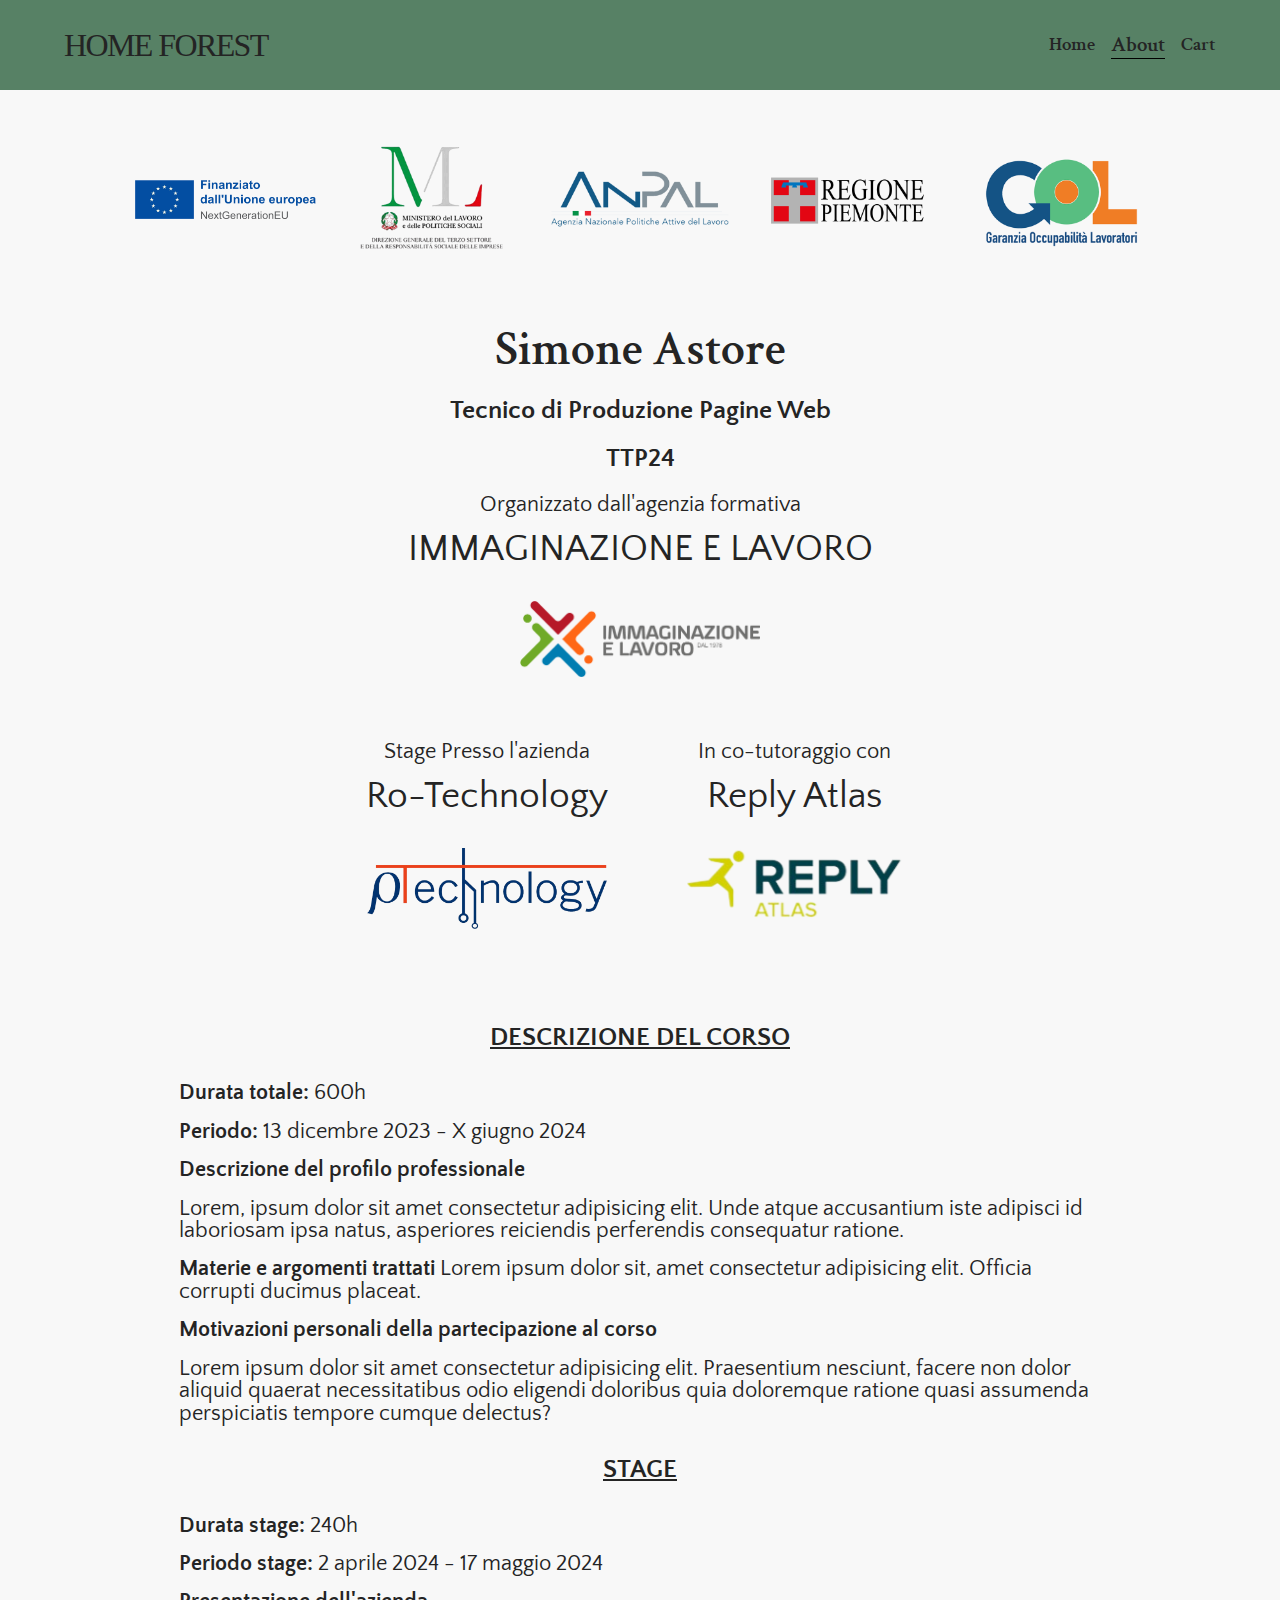
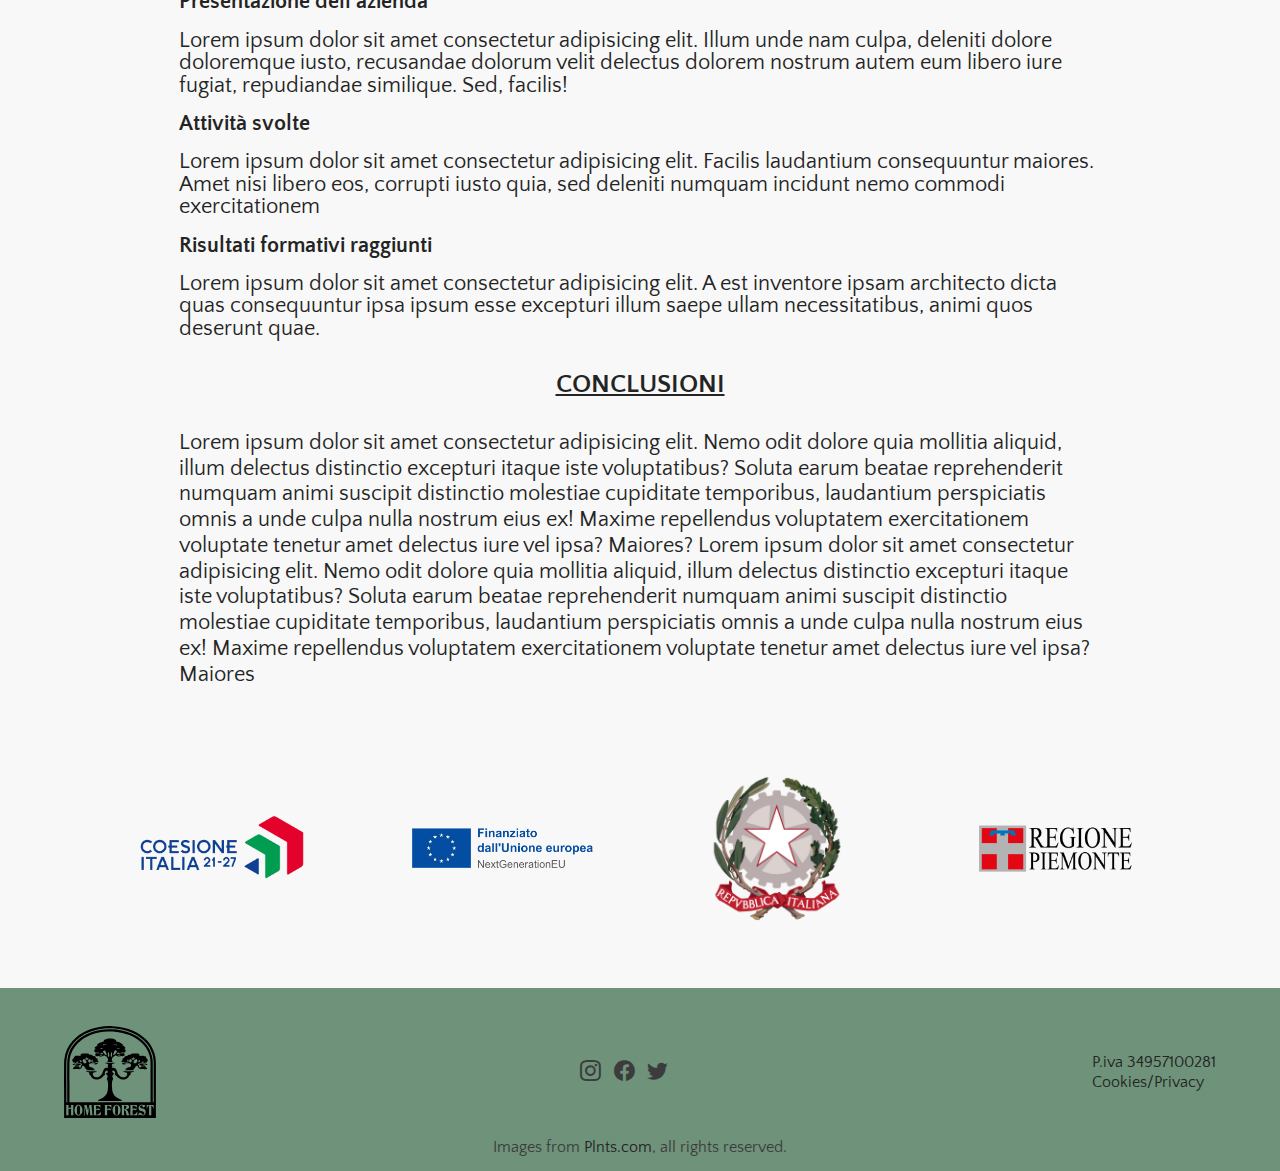
<file: Tesina_Astore_Simone/about.html>
<!DOCTYPE html>
<html lang="en">
    <head>
        <meta charset="UTF-8">
        <meta name="viewport" content="width=device-width, initial-scale=1.0">
        <title>Home Forest</title>
        <link rel="stylesheet" href="./css/base.css">
        <link rel="preconnect" href="https://fonts.googleapis.com">
        <link rel="preconnect" href="https://fonts.googleapis.com">
        <link
            rel="preconnect"
            href="https://fonts.gstatic.com"
            crossorigin="crossorigin">
        <link
            href="https://fonts.googleapis.com/css2?family=Crimson+Text:ital,wght@0,400;0,600;0,700;1,400;1,600;1,700&family=Quattrocento+Sans:ital,wght@0,400;0,700;1,400;1,700&display=swap"
            rel="stylesheet">
        <link
            rel="stylesheet"
            href="https://cdn.jsdelivr.net/npm/bootstrap-icons@1.11.3/font/bootstrap-icons.min.css">
        <link rel="stylesheet" href="./css/about-style.css">
    </head>
    <body>
        <header id="header">
            <!-- header -->
            <div class="container">
                <div class="header-box">
                    <div class="company-name"><a href="./index.html">HOME FOREST</a></div>
                    <div class="logo">
                        <img src="./assets/home_forest_v03.svg" alt="">
                    </div>
                    <div class="header-nav-icon">
                        <div class="cart-icon" id="cartDesk">
                            <i class="bi bi-cart cart-nav-mobile" id="myCart"></i>
                            <div class="circle-tag">
                                <span class="content-counter"></span></div>
                        </div>
                        <div class="burger-icon">
                            <i class="bi bi-list" id="openMenu"></i>
                        </div>
                    </div>
                    <!-- Nav desktop -->
                    <div class="desktop-nav">
                        <ul class="main-nav">
                            <li class="nav-link">
                                <a href="./index.html">Home</a>
                            </li>
                            <li class="nav-link">
                                <a class="active" href="#">About</a>
                            </li>
                            <li class="nav-link cart-nav-desktop" id="cartDesk">
                                <a href="./cart.html">Cart</a>
                                <div class="circle-tag">
                                    <span class="content-counter"></span></div>
                            </li>
                        </ul>
                    </div>
                    <!-- Nav mobile -->
                    <div class="mobile-nav">
                        <div class="mobile-nav-box">
                            <i class="bi bi-x-lg" id="closeMenu"></i>
                            <ul class="main-nav">
                                <li class="nav-link">
                                    <a href="./index.html">Home</a>
                                </li>
                                <li class="nav-link cart-nav-side">
                                    <a class="active" href="#">About</a>
                                </li>
                                <li class="nav-link" id="cartDesk">
                                    <a href="./cart.html">Cart</a>
                                    <div class="circle-tag">
                                        <span class="content-counter"></span></div>
                                </li>
                            </ul>
                        </div>
                    </div>
                </div>
            </div>
        </header>
        <main>
            <div class="top-logos">
                <div class="logo-official">
                    <img src="./assets/loghi_tesina/finanziati-UE.png" alt="">
                </div>
                <div class="logo-official">
                    <img src="./assets/loghi_tesina/mlps.png" alt="">
                </div>
                <div class="logo-official">
                    <img src="./assets/loghi_tesina/anpal.png" alt="">
                </div>
                <div class="logo-official">
                    <img src="./assets/loghi_tesina/regionepiemonte.png" alt="">
                </div>
                <div class="logo-official">
                    <img src="./assets/loghi_tesina/gol.png" alt="">
                </div>
            </div>
            <div class="text-content">
                <div class="title-area">
                    <h2>Simone Astore</h2>
                    <h4>Tecnico di Produzione Pagine Web</h4>
                    <h4>TTP24</h4>
                    <div class="imm&lav">
                        <p>Organizzato dall'agenzia formativa</p>
                        <h3>IMMAGINAZIONE E LAVORO</h3>
                        <div class="company-logo">
                            <img src="./assets/loghi_tesina/new-logo-iel-data.png" alt="">
                        </div>
                    </div>
                    <div class="tutors-area">
                        <div class="ro-section">
                            <p>Stage Presso l'azienda</p>
                            <h3>Ro-Technology</h3>
                            <div class="company-logo">
                                <img src="./assets/loghi_tesina/rotechnology-logo.png" alt="">
                            </div>
                        </div>
                        <div class="reply-section">
                            <p>In co-tutoraggio con</p>
                            <h3>Reply Atlas</h3>
                            <div class="company-logo">
                                <img src="./assets/loghi_tesina/ReplyAtlas.png" alt="">
                            </div>
                        </div>
                    </div>
                </div>
                <div class="body-area">
                    <h4>DESCRIZIONE DEL CORSO</h4>
                    <p><span class="bold">Durata totale:</span> 600h</p>
                    <p><span class="bold"> Periodo:</span> 13 dicembre 2023 - X giugno 2024</p>
                    <p><span class="bold">Descrizione del profilo professionale</span></p>
                    <p>Lorem, ipsum dolor sit amet consectetur adipisicing elit. Unde atque accusantium iste adipisci id laboriosam ipsa natus, asperiores reiciendis perferendis consequatur ratione.</p>
                    <p><span class="bold">Materie e argomenti trattati</span>
                    Lorem ipsum dolor sit, amet consectetur adipisicing elit. Officia corrupti ducimus placeat.</p>
                    <p><span class="bold">Motivazioni personali della partecipazione al corso</span></p>
                    <p>Lorem ipsum dolor sit amet consectetur adipisicing elit. Praesentium nesciunt, facere non dolor aliquid quaerat necessitatibus odio eligendi doloribus quia doloremque ratione quasi assumenda perspiciatis tempore cumque delectus?</p>
                    <h4>STAGE</h4>
                    <p><span class="bold">Durata stage:</span> 240h</p>
                    <p><span class="bold"> Periodo stage:</span> 2 aprile 2024 - 17 maggio 2024</p>
                    <p><span class="bold">Presentazione dell'azienda</span></p>
                    <p>Lorem ipsum dolor sit amet consectetur adipisicing elit. Illum unde nam culpa, deleniti dolore doloremque iusto, recusandae dolorum velit delectus dolorem nostrum autem eum libero iure fugiat, repudiandae similique. Sed, facilis!</p>
                    <p><span class="bold">Attività svolte</span></p>
                    <p>Lorem ipsum dolor sit amet consectetur adipisicing elit. Facilis laudantium consequuntur maiores. Amet nisi libero eos, corrupti iusto quia, sed deleniti numquam incidunt nemo commodi exercitationem</p>
                    <p><span class="bold">Risultati formativi raggiunti</span></p>
                    <p>Lorem ipsum dolor sit amet consectetur adipisicing elit. A est inventore ipsam architecto dicta quas consequuntur ipsa ipsum esse excepturi illum saepe ullam necessitatibus, animi quos deserunt quae.</p>
                    <h4>CONCLUSIONI</h4>
                    <p class="interline">Lorem ipsum dolor sit amet consectetur adipisicing elit. Nemo odit dolore quia mollitia aliquid, illum delectus distinctio excepturi itaque iste voluptatibus? Soluta earum beatae reprehenderit numquam animi suscipit distinctio molestiae cupiditate temporibus, laudantium perspiciatis omnis a unde culpa nulla nostrum eius ex! Maxime repellendus voluptatem exercitationem voluptate tenetur amet delectus iure vel ipsa? Maiores? Lorem ipsum dolor sit amet consectetur adipisicing elit. Nemo odit dolore quia mollitia aliquid, illum delectus distinctio excepturi itaque iste voluptatibus? Soluta earum beatae reprehenderit numquam animi suscipit distinctio molestiae cupiditate temporibus, laudantium perspiciatis omnis a unde culpa nulla nostrum eius ex! Maxime repellendus voluptatem exercitationem voluptate tenetur amet delectus iure vel ipsa? Maiores</p>
                </div>
            </div>
            <div class="top-logos">
                <div class="logo-official">
                    <img src="./assets/loghi_tesina/coesione.png" alt="">
                </div>
                <div class="logo-official">
                    <img src="./assets/loghi_tesina/finanziati-UE.png" alt="">
                </div>
                <div class="logo-official">
                    <img src="./assets/loghi_tesina/italy.png" alt="">
                </div>
                <div class="logo-official">
                    <img src="./assets/loghi_tesina/regionepiemonte.png" alt="">
                </div>
            </div>
        </main>
            <footer>
                <div class="container">
                    <div class="footer-box">
                        <div class="footer-img">
                            <img src="./assets/home_forest_v03.svg" alt="">
                        </div>
                        <div class="social">
                            <i class="bi bi-instagram"></i>
                            <i class="bi bi-facebook"></i>
                            <i class="bi bi-twitter"></i>
                        </div>
                        <div class="legal">
                            <p class="iva"><a href="#">P.iva 34957100281</a></p>
                            <p class="cookies"><a href="#">Cookies/Privacy</a></p>
                        </div>
                    </div>
                    <p class="copy-p">Images from <a href="https://plnts.com">Plnts.com</a>, all rights reserved.</p>
                </div>
            </footer>

        <!-- <script src="./js/header&hero.js"></script> -->
        <script src="./js/menu.js"></script>
        <script src="./js/dinamicsAbout.js"></script>
    </body>
</html>
</file>
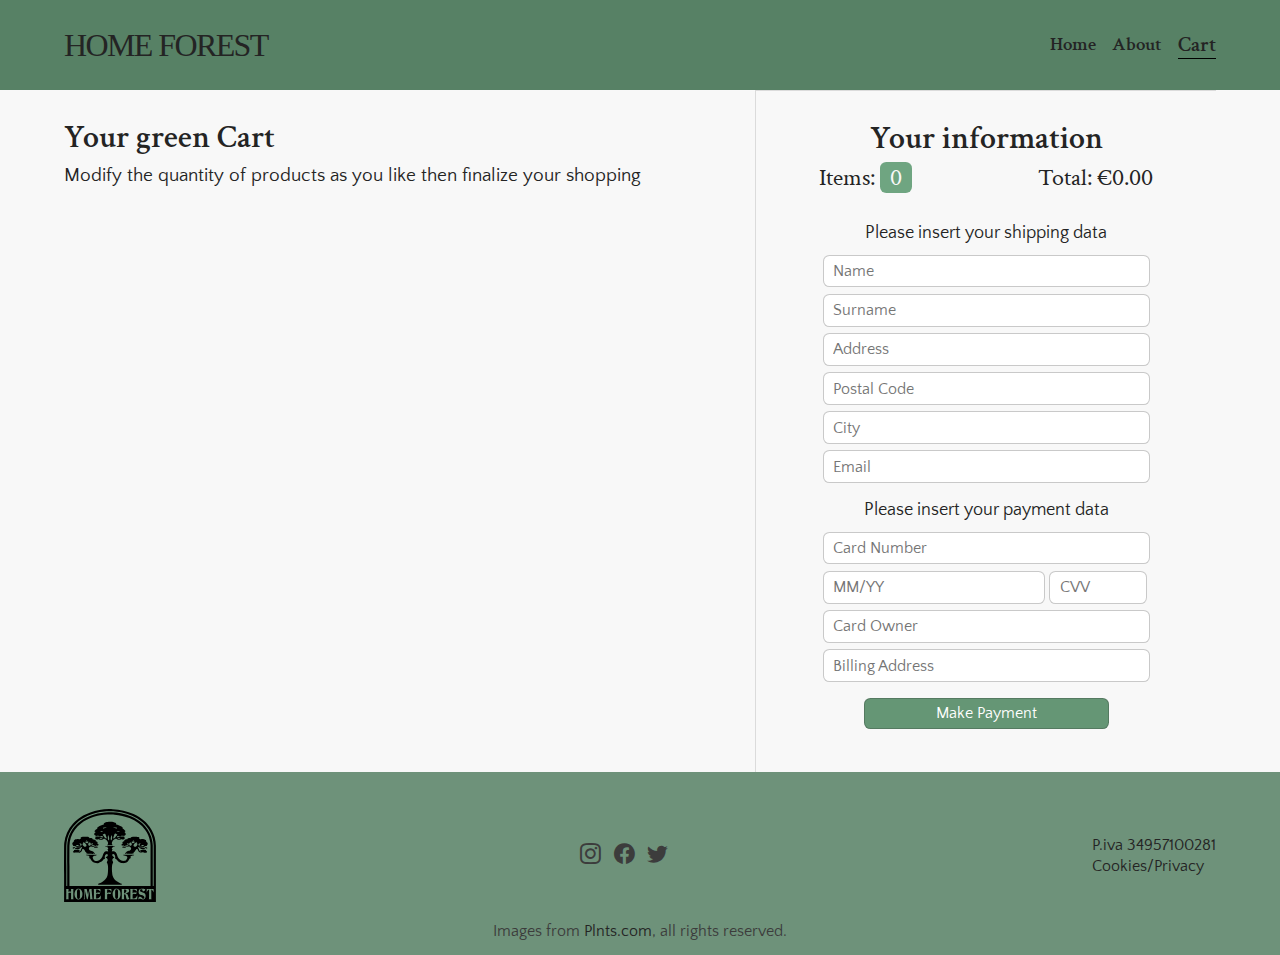
<file: Tesina_Astore_Simone/cart.html>
<!DOCTYPE html>
<html lang="en">
    <head>
        <meta charset="UTF-8">
        <meta name="viewport" content="width=device-width, initial-scale=1.0">
        <title>Home Forest</title>
        <link rel="stylesheet" href="./css/base.css">
        <link rel="preconnect" href="https://fonts.googleapis.com">
        <link rel="preconnect" href="https://fonts.googleapis.com">
        <link
            rel="preconnect"
            href="https://fonts.gstatic.com"
            crossorigin="crossorigin">
        <link
            href="https://fonts.googleapis.com/css2?family=Crimson+Text:ital,wght@0,400;0,600;0,700;1,400;1,600;1,700&family=Quattrocento+Sans:ital,wght@0,400;0,700;1,400;1,700&display=swap"
            rel="stylesheet">
        <link
            rel="stylesheet"
            href="https://cdn.jsdelivr.net/npm/bootstrap-icons@1.11.3/font/bootstrap-icons.min.css">
        <link rel="stylesheet" href="./css/cart-style.css">
    </head>
    <body>
        <header id="header">
            <!-- header -->
            <div class="container">
                <div class="header-box">
                    <div class="company-name"><a href="./index.html">HOME FOREST</a></div>
                    <div class="logo">
                        <img src="./assets/home_forest_v03.svg" alt="">
                    </div>
                    <div class="header-nav-icon">
                        <div class="cart-icon" id="cartDesk">
                            <i class="bi bi-cart cart-nav-mobile" id="myCart"></i>
                            <div class="circle-tag">
                                <span class="content-counter"></span></div>
                        </div>
                        <div class="burger-icon">
                            <i class="bi bi-list" id="openMenu"></i>
                        </div>
                    </div>
                    <!-- Nav desktop -->
                    <div class="desktop-nav">
                        <ul class="main-nav">
                            <li class="nav-link">
                                <a href="./index.html">Home</a>
                            </li>
                            <li class="nav-link">
                                <a href="./about.html">About</a>
                            </li>
                            <li class="nav-link cart-nav-desktop" id="cartDesk">
                                <a class="active" href="#">Cart</a>
                                <div class="circle-tag">
                                    <span class="content-counter"></span></div>
                            </li>
                        </ul>
                    </div>
                    <!-- Nav mobile -->
                    <div class="mobile-nav">
                        <div class="mobile-nav-box">
                            <i class="bi bi-x-lg" id="closeMenu"></i>
                            <ul class="main-nav">
                                <li class="nav-link">
                                    <a href="./index.html">Home</a>
                                </li>
                                <li class="nav-link">
                                    <a href="./about.html">About</a>
                                </li>
                                <li class="nav-link cart-nav-side" id="cartDesk">
                                    <a class="active" href="#">Cart</a>
                                    <div class="circle-tag">
                                        <span class="content-counter"></span></div>
                                </li>
                            </ul>
                        </div>
                    </div>
                </div>
            </div>
        </header>
        <main>
            <section id="main-cart">
                <div class="container recap-box">
                    <div class="summary-area">
                        <div class="cart-titles">
                            <h1 class="main-title">Your green Cart</h1>
                            <p class="undertitle">Modify the quantity of products as you like then finalize your shopping</p>
                        </div>
                        <div class="items-list">
                            <!-- generazione card dinamiche -->
                        </div>
                    </div>
                    <div class="final-payment">
                        <div class="final-titles">
                            <h2 class="final-title">Your information</h2>
                        </div>
                        <div class="final-recap">
                            <p class="quantity-tag">Items: <span class="number-tag"></span></p>
                            <p class="total-to-pay">Total: €<span class="total-price"></span></p>
                        </div>
                        <div class="final-form">
                            <div id="form">
                                <p class="final-undertitle">Please insert your shipping data</p>
                                <input type="text" id="name" name="name" placeholder="Name">
                                <input type="text" id="surname" name="surname" placeholder="Surname">
                                <input type="text" id="address" name="address" placeholder="Address">
                                <input type="text" id="postalCode" name="postalCode" placeholder="Postal Code">
                                <input type="text" id="city" name="city" placeholder="City">
                                <input type="email" id="email" name="email" placeholder="Email">
                                <p class="final-undertitle">Please insert your payment data</p>
                                <input type="text" id="cardNumber" name="cardNumber" placeholder="Card Number">
                                <div class="date-code">
                                    <input type="text" id="expirDate" name="expirDate" placeholder="MM/YY">
                                    <input type="text" id="cvv" name="cvv" placeholder="CVV">
                                </div>
                                <input type="text" id="cardHolderName" name="cardHolderName" placeholder="Card Owner">
                                <input type="text" id="billingAddress" name="billingAddress" placeholder="Billing Address">
                                <input type="submit" value="Make Payment" id="submitBtn">
                            </div>
                        </div>
                    </div>
                </div>
            </section>
        </main>
        <footer>
            <div class="container">
                <div class="footer-box">
                    <div class="footer-img">
                        <img src="./assets/home_forest_v03.svg" alt="">
                    </div>
                    <div class="social">
                        <i class="bi bi-instagram"></i>
                        <i class="bi bi-facebook"></i>
                        <i class="bi bi-twitter"></i>
                    </div>
                    <div class="legal">
                        <p class="iva">
                            <a href="#">P.iva 34957100281</a>
                        </p>
                        <p class="cookies">
                            <a href="#">Cookies/Privacy</a>
                        </p>
                    </div>
                </div>
                <p class="copy-p">Images from <a href="https://plnts.com">Plnts.com</a>, all rights reserved.</p>
            </div>
        </footer>

        <!-- <script src="./js/header&hero.js"></script> -->
        <script src="./js/menu.js"></script>
        <script src="./js/dinamicsCart.js"></script>
    </body>
</html>
</file>
<file: EX02-es_layout_meetup/icon-fonts/themify-icons.css>
@font-face {
	font-family: 'themify';
	src:url('fonts/themify.eot?-fvbane');
	src:url('fonts/themify.eot?#iefix-fvbane') format('embedded-opentype'),
		url('fonts/themify.woff?-fvbane') format('woff'),
		url('fonts/themify.ttf?-fvbane') format('truetype'),
		url('fonts/themify.svg?-fvbane#themify') format('svg');
	font-weight: normal;
	font-style: normal;
}

[class^="ti-"], [class*=" ti-"] {
	font-family: 'themify';
	speak: none;
	font-style: normal;
	font-weight: normal;
	font-variant: normal;
	text-transform: none;
	line-height: 1;

	/* Better Font Rendering =========== */
	-webkit-font-smoothing: antialiased;
	-moz-osx-font-smoothing: grayscale;
}

.ti-wand:before {
	content: "\e600";
}
.ti-volume:before {
	content: "\e601";
}
.ti-user:before {
	content: "\e602";
}
.ti-unlock:before {
	content: "\e603";
}
.ti-unlink:before {
	content: "\e604";
}
.ti-trash:before {
	content: "\e605";
}
.ti-thought:before {
	content: "\e606";
}
.ti-target:before {
	content: "\e607";
}
.ti-tag:before {
	content: "\e608";
}
.ti-tablet:before {
	content: "\e609";
}
.ti-star:before {
	content: "\e60a";
}
.ti-spray:before {
	content: "\e60b";
}
.ti-signal:before {
	content: "\e60c";
}
.ti-shopping-cart:before {
	content: "\e60d";
}
.ti-shopping-cart-full:before {
	content: "\e60e";
}
.ti-settings:before {
	content: "\e60f";
}
.ti-search:before {
	content: "\e610";
}
.ti-zoom-in:before {
	content: "\e611";
}
.ti-zoom-out:before {
	content: "\e612";
}
.ti-cut:before {
	content: "\e613";
}
.ti-ruler:before {
	content: "\e614";
}
.ti-ruler-pencil:before {
	content: "\e615";
}
.ti-ruler-alt:before {
	content: "\e616";
}
.ti-bookmark:before {
	content: "\e617";
}
.ti-bookmark-alt:before {
	content: "\e618";
}
.ti-reload:before {
	content: "\e619";
}
.ti-plus:before {
	content: "\e61a";
}
.ti-pin:before {
	content: "\e61b";
}
.ti-pencil:before {
	content: "\e61c";
}
.ti-pencil-alt:before {
	content: "\e61d";
}
.ti-paint-roller:before {
	content: "\e61e";
}
.ti-paint-bucket:before {
	content: "\e61f";
}
.ti-na:before {
	content: "\e620";
}
.ti-mobile:before {
	content: "\e621";
}
.ti-minus:before {
	content: "\e622";
}
.ti-medall:before {
	content: "\e623";
}
.ti-medall-alt:before {
	content: "\e624";
}
.ti-marker:before {
	content: "\e625";
}
.ti-marker-alt:before {
	content: "\e626";
}
.ti-arrow-up:before {
	content: "\e627";
}
.ti-arrow-right:before {
	content: "\e628";
}
.ti-arrow-left:before {
	content: "\e629";
}
.ti-arrow-down:before {
	content: "\e62a";
}
.ti-lock:before {
	content: "\e62b";
}
.ti-location-arrow:before {
	content: "\e62c";
}
.ti-link:before {
	content: "\e62d";
}
.ti-layout:before {
	content: "\e62e";
}
.ti-layers:before {
	content: "\e62f";
}
.ti-layers-alt:before {
	content: "\e630";
}
.ti-key:before {
	content: "\e631";
}
.ti-import:before {
	content: "\e632";
}
.ti-image:before {
	content: "\e633";
}
.ti-heart:before {
	content: "\e634";
}
.ti-heart-broken:before {
	content: "\e635";
}
.ti-hand-stop:before {
	content: "\e636";
}
.ti-hand-open:before {
	content: "\e637";
}
.ti-hand-drag:before {
	content: "\e638";
}
.ti-folder:before {
	content: "\e639";
}
.ti-flag:before {
	content: "\e63a";
}
.ti-flag-alt:before {
	content: "\e63b";
}
.ti-flag-alt-2:before {
	content: "\e63c";
}
.ti-eye:before {
	content: "\e63d";
}
.ti-export:before {
	content: "\e63e";
}
.ti-exchange-vertical:before {
	content: "\e63f";
}
.ti-desktop:before {
	content: "\e640";
}
.ti-cup:before {
	content: "\e641";
}
.ti-crown:before {
	content: "\e642";
}
.ti-comments:before {
	content: "\e643";
}
.ti-comment:before {
	content: "\e644";
}
.ti-comment-alt:before {
	content: "\e645";
}
.ti-close:before {
	content: "\e646";
}
.ti-clip:before {
	content: "\e647";
}
.ti-angle-up:before {
	content: "\e648";
}
.ti-angle-right:before {
	content: "\e649";
}
.ti-angle-left:before {
	content: "\e64a";
}
.ti-angle-down:before {
	content: "\e64b";
}
.ti-check:before {
	content: "\e64c";
}
.ti-check-box:before {
	content: "\e64d";
}
.ti-camera:before {
	content: "\e64e";
}
.ti-announcement:before {
	content: "\e64f";
}
.ti-brush:before {
	content: "\e650";
}
.ti-briefcase:before {
	content: "\e651";
}
.ti-bolt:before {
	content: "\e652";
}
.ti-bolt-alt:before {
	content: "\e653";
}
.ti-blackboard:before {
	content: "\e654";
}
.ti-bag:before {
	content: "\e655";
}
.ti-move:before {
	content: "\e656";
}
.ti-arrows-vertical:before {
	content: "\e657";
}
.ti-arrows-horizontal:before {
	content: "\e658";
}
.ti-fullscreen:before {
	content: "\e659";
}
.ti-arrow-top-right:before {
	content: "\e65a";
}
.ti-arrow-top-left:before {
	content: "\e65b";
}
.ti-arrow-circle-up:before {
	content: "\e65c";
}
.ti-arrow-circle-right:before {
	content: "\e65d";
}
.ti-arrow-circle-left:before {
	content: "\e65e";
}
.ti-arrow-circle-down:before {
	content: "\e65f";
}
.ti-angle-double-up:before {
	content: "\e660";
}
.ti-angle-double-right:before {
	content: "\e661";
}
.ti-angle-double-left:before {
	content: "\e662";
}
.ti-angle-double-down:before {
	content: "\e663";
}
.ti-zip:before {
	content: "\e664";
}
.ti-world:before {
	content: "\e665";
}
.ti-wheelchair:before {
	content: "\e666";
}
.ti-view-list:before {
	content: "\e667";
}
.ti-view-list-alt:before {
	content: "\e668";
}
.ti-view-grid:before {
	content: "\e669";
}
.ti-uppercase:before {
	content: "\e66a";
}
.ti-upload:before {
	content: "\e66b";
}
.ti-underline:before {
	content: "\e66c";
}
.ti-truck:before {
	content: "\e66d";
}
.ti-timer:before {
	content: "\e66e";
}
.ti-ticket:before {
	content: "\e66f";
}
.ti-thumb-up:before {
	content: "\e670";
}
.ti-thumb-down:before {
	content: "\e671";
}
.ti-text:before {
	content: "\e672";
}
.ti-stats-up:before {
	content: "\e673";
}
.ti-stats-down:before {
	content: "\e674";
}
.ti-split-v:before {
	content: "\e675";
}
.ti-split-h:before {
	content: "\e676";
}
.ti-smallcap:before {
	content: "\e677";
}
.ti-shine:before {
	content: "\e678";
}
.ti-shift-right:before {
	content: "\e679";
}
.ti-shift-left:before {
	content: "\e67a";
}
.ti-shield:before {
	content: "\e67b";
}
.ti-notepad:before {
	content: "\e67c";
}
.ti-server:before {
	content: "\e67d";
}
.ti-quote-right:before {
	content: "\e67e";
}
.ti-quote-left:before {
	content: "\e67f";
}
.ti-pulse:before {
	content: "\e680";
}
.ti-printer:before {
	content: "\e681";
}
.ti-power-off:before {
	content: "\e682";
}
.ti-plug:before {
	content: "\e683";
}
.ti-pie-chart:before {
	content: "\e684";
}
.ti-paragraph:before {
	content: "\e685";
}
.ti-panel:before {
	content: "\e686";
}
.ti-package:before {
	content: "\e687";
}
.ti-music:before {
	content: "\e688";
}
.ti-music-alt:before {
	content: "\e689";
}
.ti-mouse:before {
	content: "\e68a";
}
.ti-mouse-alt:before {
	content: "\e68b";
}
.ti-money:before {
	content: "\e68c";
}
.ti-microphone:before {
	content: "\e68d";
}
.ti-menu:before {
	content: "\e68e";
}
.ti-menu-alt:before {
	content: "\e68f";
}
.ti-map:before {
	content: "\e690";
}
.ti-map-alt:before {
	content: "\e691";
}
.ti-loop:before {
	content: "\e692";
}
.ti-location-pin:before {
	content: "\e693";
}
.ti-list:before {
	content: "\e694";
}
.ti-light-bulb:before {
	content: "\e695";
}
.ti-Italic:before {
	content: "\e696";
}
.ti-info:before {
	content: "\e697";
}
.ti-infinite:before {
	content: "\e698";
}
.ti-id-badge:before {
	content: "\e699";
}
.ti-hummer:before {
	content: "\e69a";
}
.ti-home:before {
	content: "\e69b";
}
.ti-help:before {
	content: "\e69c";
}
.ti-headphone:before {
	content: "\e69d";
}
.ti-harddrives:before {
	content: "\e69e";
}
.ti-harddrive:before {
	content: "\e69f";
}
.ti-gift:before {
	content: "\e6a0";
}
.ti-game:before {
	content: "\e6a1";
}
.ti-filter:before {
	content: "\e6a2";
}
.ti-files:before {
	content: "\e6a3";
}
.ti-file:before {
	content: "\e6a4";
}
.ti-eraser:before {
	content: "\e6a5";
}
.ti-envelope:before {
	content: "\e6a6";
}
.ti-download:before {
	content: "\e6a7";
}
.ti-direction:before {
	content: "\e6a8";
}
.ti-direction-alt:before {
	content: "\e6a9";
}
.ti-dashboard:before {
	content: "\e6aa";
}
.ti-control-stop:before {
	content: "\e6ab";
}
.ti-control-shuffle:before {
	content: "\e6ac";
}
.ti-control-play:before {
	content: "\e6ad";
}
.ti-control-pause:before {
	content: "\e6ae";
}
.ti-control-forward:before {
	content: "\e6af";
}
.ti-control-backward:before {
	content: "\e6b0";
}
.ti-cloud:before {
	content: "\e6b1";
}
.ti-cloud-up:before {
	content: "\e6b2";
}
.ti-cloud-down:before {
	content: "\e6b3";
}
.ti-clipboard:before {
	content: "\e6b4";
}
.ti-car:before {
	content: "\e6b5";
}
.ti-calendar:before {
	content: "\e6b6";
}
.ti-book:before {
	content: "\e6b7";
}
.ti-bell:before {
	content: "\e6b8";
}
.ti-basketball:before {
	content: "\e6b9";
}
.ti-bar-chart:before {
	content: "\e6ba";
}
.ti-bar-chart-alt:before {
	content: "\e6bb";
}
.ti-back-right:before {
	content: "\e6bc";
}
.ti-back-left:before {
	content: "\e6bd";
}
.ti-arrows-corner:before {
	content: "\e6be";
}
.ti-archive:before {
	content: "\e6bf";
}
.ti-anchor:before {
	content: "\e6c0";
}
.ti-align-right:before {
	content: "\e6c1";
}
.ti-align-left:before {
	content: "\e6c2";
}
.ti-align-justify:before {
	content: "\e6c3";
}
.ti-align-center:before {
	content: "\e6c4";
}
.ti-alert:before {
	content: "\e6c5";
}
.ti-alarm-clock:before {
	content: "\e6c6";
}
.ti-agenda:before {
	content: "\e6c7";
}
.ti-write:before {
	content: "\e6c8";
}
.ti-window:before {
	content: "\e6c9";
}
.ti-widgetized:before {
	content: "\e6ca";
}
.ti-widget:before {
	content: "\e6cb";
}
.ti-widget-alt:before {
	content: "\e6cc";
}
.ti-wallet:before {
	content: "\e6cd";
}
.ti-video-clapper:before {
	content: "\e6ce";
}
.ti-video-camera:before {
	content: "\e6cf";
}
.ti-vector:before {
	content: "\e6d0";
}
.ti-themify-logo:before {
	content: "\e6d1";
}
.ti-themify-favicon:before {
	content: "\e6d2";
}
.ti-themify-favicon-alt:before {
	content: "\e6d3";
}
.ti-support:before {
	content: "\e6d4";
}
.ti-stamp:before {
	content: "\e6d5";
}
.ti-split-v-alt:before {
	content: "\e6d6";
}
.ti-slice:before {
	content: "\e6d7";
}
.ti-shortcode:before {
	content: "\e6d8";
}
.ti-shift-right-alt:before {
	content: "\e6d9";
}
.ti-shift-left-alt:before {
	content: "\e6da";
}
.ti-ruler-alt-2:before {
	content: "\e6db";
}
.ti-receipt:before {
	content: "\e6dc";
}
.ti-pin2:before {
	content: "\e6dd";
}
.ti-pin-alt:before {
	content: "\e6de";
}
.ti-pencil-alt2:before {
	content: "\e6df";
}
.ti-palette:before {
	content: "\e6e0";
}
.ti-more:before {
	content: "\e6e1";
}
.ti-more-alt:before {
	content: "\e6e2";
}
.ti-microphone-alt:before {
	content: "\e6e3";
}
.ti-magnet:before {
	content: "\e6e4";
}
.ti-line-double:before {
	content: "\e6e5";
}
.ti-line-dotted:before {
	content: "\e6e6";
}
.ti-line-dashed:before {
	content: "\e6e7";
}
.ti-layout-width-full:before {
	content: "\e6e8";
}
.ti-layout-width-default:before {
	content: "\e6e9";
}
.ti-layout-width-default-alt:before {
	content: "\e6ea";
}
.ti-layout-tab:before {
	content: "\e6eb";
}
.ti-layout-tab-window:before {
	content: "\e6ec";
}
.ti-layout-tab-v:before {
	content: "\e6ed";
}
.ti-layout-tab-min:before {
	content: "\e6ee";
}
.ti-layout-slider:before {
	content: "\e6ef";
}
.ti-layout-slider-alt:before {
	content: "\e6f0";
}
.ti-layout-sidebar-right:before {
	content: "\e6f1";
}
.ti-layout-sidebar-none:before {
	content: "\e6f2";
}
.ti-layout-sidebar-left:before {
	content: "\e6f3";
}
.ti-layout-placeholder:before {
	content: "\e6f4";
}
.ti-layout-menu:before {
	content: "\e6f5";
}
.ti-layout-menu-v:before {
	content: "\e6f6";
}
.ti-layout-menu-separated:before {
	content: "\e6f7";
}
.ti-layout-menu-full:before {
	content: "\e6f8";
}
.ti-layout-media-right-alt:before {
	content: "\e6f9";
}
.ti-layout-media-right:before {
	content: "\e6fa";
}
.ti-layout-media-overlay:before {
	content: "\e6fb";
}
.ti-layout-media-overlay-alt:before {
	content: "\e6fc";
}
.ti-layout-media-overlay-alt-2:before {
	content: "\e6fd";
}
.ti-layout-media-left-alt:before {
	content: "\e6fe";
}
.ti-layout-media-left:before {
	content: "\e6ff";
}
.ti-layout-media-center-alt:before {
	content: "\e700";
}
.ti-layout-media-center:before {
	content: "\e701";
}
.ti-layout-list-thumb:before {
	content: "\e702";
}
.ti-layout-list-thumb-alt:before {
	content: "\e703";
}
.ti-layout-list-post:before {
	content: "\e704";
}
.ti-layout-list-large-image:before {
	content: "\e705";
}
.ti-layout-line-solid:before {
	content: "\e706";
}
.ti-layout-grid4:before {
	content: "\e707";
}
.ti-layout-grid3:before {
	content: "\e708";
}
.ti-layout-grid2:before {
	content: "\e709";
}
.ti-layout-grid2-thumb:before {
	content: "\e70a";
}
.ti-layout-cta-right:before {
	content: "\e70b";
}
.ti-layout-cta-left:before {
	content: "\e70c";
}
.ti-layout-cta-center:before {
	content: "\e70d";
}
.ti-layout-cta-btn-right:before {
	content: "\e70e";
}
.ti-layout-cta-btn-left:before {
	content: "\e70f";
}
.ti-layout-column4:before {
	content: "\e710";
}
.ti-layout-column3:before {
	content: "\e711";
}
.ti-layout-column2:before {
	content: "\e712";
}
.ti-layout-accordion-separated:before {
	content: "\e713";
}
.ti-layout-accordion-merged:before {
	content: "\e714";
}
.ti-layout-accordion-list:before {
	content: "\e715";
}
.ti-ink-pen:before {
	content: "\e716";
}
.ti-info-alt:before {
	content: "\e717";
}
.ti-help-alt:before {
	content: "\e718";
}
.ti-headphone-alt:before {
	content: "\e719";
}
.ti-hand-point-up:before {
	content: "\e71a";
}
.ti-hand-point-right:before {
	content: "\e71b";
}
.ti-hand-point-left:before {
	content: "\e71c";
}
.ti-hand-point-down:before {
	content: "\e71d";
}
.ti-gallery:before {
	content: "\e71e";
}
.ti-face-smile:before {
	content: "\e71f";
}
.ti-face-sad:before {
	content: "\e720";
}
.ti-credit-card:before {
	content: "\e721";
}
.ti-control-skip-forward:before {
	content: "\e722";
}
.ti-control-skip-backward:before {
	content: "\e723";
}
.ti-control-record:before {
	content: "\e724";
}
.ti-control-eject:before {
	content: "\e725";
}
.ti-comments-smiley:before {
	content: "\e726";
}
.ti-brush-alt:before {
	content: "\e727";
}
.ti-youtube:before {
	content: "\e728";
}
.ti-vimeo:before {
	content: "\e729";
}
.ti-twitter:before {
	content: "\e72a";
}
.ti-time:before {
	content: "\e72b";
}
.ti-tumblr:before {
	content: "\e72c";
}
.ti-skype:before {
	content: "\e72d";
}
.ti-share:before {
	content: "\e72e";
}
.ti-share-alt:before {
	content: "\e72f";
}
.ti-rocket:before {
	content: "\e730";
}
.ti-pinterest:before {
	content: "\e731";
}
.ti-new-window:before {
	content: "\e732";
}
.ti-microsoft:before {
	content: "\e733";
}
.ti-list-ol:before {
	content: "\e734";
}
.ti-linkedin:before {
	content: "\e735";
}
.ti-layout-sidebar-2:before {
	content: "\e736";
}
.ti-layout-grid4-alt:before {
	content: "\e737";
}
.ti-layout-grid3-alt:before {
	content: "\e738";
}
.ti-layout-grid2-alt:before {
	content: "\e739";
}
.ti-layout-column4-alt:before {
	content: "\e73a";
}
.ti-layout-column3-alt:before {
	content: "\e73b";
}
.ti-layout-column2-alt:before {
	content: "\e73c";
}
.ti-instagram:before {
	content: "\e73d";
}
.ti-google:before {
	content: "\e73e";
}
.ti-github:before {
	content: "\e73f";
}
.ti-flickr:before {
	content: "\e740";
}
.ti-facebook:before {
	content: "\e741";
}
.ti-dropbox:before {
	content: "\e742";
}
.ti-dribbble:before {
	content: "\e743";
}
.ti-apple:before {
	content: "\e744";
}
.ti-android:before {
	content: "\e745";
}
.ti-save:before {
	content: "\e746";
}
.ti-save-alt:before {
	content: "\e747";
}
.ti-yahoo:before {
	content: "\e748";
}
.ti-wordpress:before {
	content: "\e749";
}
.ti-vimeo-alt:before {
	content: "\e74a";
}
.ti-twitter-alt:before {
	content: "\e74b";
}
.ti-tumblr-alt:before {
	content: "\e74c";
}
.ti-trello:before {
	content: "\e74d";
}
.ti-stack-overflow:before {
	content: "\e74e";
}
.ti-soundcloud:before {
	content: "\e74f";
}
.ti-sharethis:before {
	content: "\e750";
}
.ti-sharethis-alt:before {
	content: "\e751";
}
.ti-reddit:before {
	content: "\e752";
}
.ti-pinterest-alt:before {
	content: "\e753";
}
.ti-microsoft-alt:before {
	content: "\e754";
}
.ti-linux:before {
	content: "\e755";
}
.ti-jsfiddle:before {
	content: "\e756";
}
.ti-joomla:before {
	content: "\e757";
}
.ti-html5:before {
	content: "\e758";
}
.ti-flickr-alt:before {
	content: "\e759";
}
.ti-email:before {
	content: "\e75a";
}
.ti-drupal:before {
	content: "\e75b";
}
.ti-dropbox-alt:before {
	content: "\e75c";
}
.ti-css3:before {
	content: "\e75d";
}
.ti-rss:before {
	content: "\e75e";
}
.ti-rss-alt:before {
	content: "\e75f";
}
</file>
<file: EX02-es_layout_meetup/css/style.css>
/* -------------------------------------------------------------------------- */
/*                                  generale                                  */
/* -------------------------------------------------------------------------- */

*{
    box-sizing: border-box;
}

body{
    font-family: "Dosis", sans-serif;
    color: #404142;
}

img{
    width: 100%;
}

section, h1, h2, h3, h4, p, ul{
    margin: 0;
}

i{
    color: #036BC7;
}

i.ti-twitter-alt{
    color: #4199FF;
}

.container{
    width: 94%;
    margin: 0 auto;
}

button{
    display: block;
}

hr{
    margin: 0;
}

a{
    text-decoration: none;
}

/* -------------------------------------------------------------------------- */
/*                                   header                                   */
/* -------------------------------------------------------------------------- */



#header{
    background-color: #036BC7;
    padding: 1rem 1.5rem 6vh;
    display: flex;
    justify-content: space-between;
    align-items: center;
    position: relative;
}

.header-logo{
    width: 12rem;
    margin-top: 0.5rem;
}

.burger-icon i{
    color: #FFC000;
    font-size: 2rem;
    cursor: pointer;
}


/* -------------------------------------------------------------------------- */
/*                              side menu mobile                              */
/* -------------------------------------------------------------------------- */

.mobile-nav{
    width: 70%;
    height: 100vh;
    background-color: #FCD93B;
    position: fixed;
    top: 0;
    right: -70%;
    display: flex;
    flex-direction: column;
    align-items: center;
    justify-content: center;
    z-index: 4;
    transition: 1s ease-out;
}

.mobile-nav .main-nav{
    list-style: none;
    text-align: right;
    font-size: 2rem;
}

.mobile-nav .main-nav li{
    margin: 1.2rem 0;
}

.mobile-nav .main-nav li a{
    color: #404142;
}

.mobile-nav i{
    position: absolute;
    top: 4%;
    right: 8%;
    font-size: 2rem;
    color: #404142;
    cursor: pointer;
}

/* -------------------------------------------------------------------------- */
/*                                desktop menu                                */
/* -------------------------------------------------------------------------- */

.desktop-nav{
    display: none;
}

/* -------------------------------------------------------------------------- */
/*                                    hero                                    */
/* -------------------------------------------------------------------------- */

.hero{
    background-color: #036BC7;
    color: #f8f8f8;    
    text-align: center;
    padding: 4rem 0 7rem;
    line-height: 1.2;
    margin-top: -1px;
}

.hero-title{
    font-size: 3rem;
    font-weight: 300;
}

.hero-p{
    font-size: 1.6rem;
    margin-top: 1rem;
}

.hero-small{
    font-size: 1.4rem;
    color: #f8f8f8b0;
    margin-top: 2rem;
}

.btn-hero{
    background-color: #DD5138;
    width: 70%;
    margin: 6rem auto 0;
    padding: 1.4rem 1.2rem;
    border-radius: 6px;
    font-size: 1.1rem;
    font-weight: 600;
    display: flex;
    align-items: center;
    justify-content: center;
    cursor: pointer;
}

.btn-hero i{
    color: #f8f8f8;
    margin-left: 0.4rem;
}


.hero-img{
    display: none;
}

/* -------------------------------------------------------------------------- */
/*                                    main                                    */
/* -------------------------------------------------------------------------- */

.main{
    text-align: center;
}

/* -------------------------------------------------------------------------- */
/*                                main actions                                */
/* -------------------------------------------------------------------------- */


.main-actions{
    margin-top: 3rem;
}

.main-title{
    font-size: 2rem;
    font-weight: 400;
}

.action{
    margin-top: 5rem;
}

.action-img i{
    font-size: 6rem;
}

.action-title{
    margin-top: 1.3rem;
    font-size: 1.8rem;
    font-weight: 300;
}

.action-p{
    font-size: 1.3rem;
    margin-top: 0.7rem;
}

/* -------------------------------------------------------------------------- */
/*                                main speakers                               */
/* -------------------------------------------------------------------------- */


.main-speakers{
    margin: 7rem 0 1.8rem;
}

.speakers-title{
    font-size: 2rem;
    font-weight: 500;
}

.speakers-cards{
    padding-top: 1rem;
}

.speaker-card{
    border: 2px solid #f5f5f5;
    margin-top: 2rem;
    padding: 2rem 0;
    display: flex;
    flex-direction: column;
    justify-content: center;
    align-items: center;
}

.speaker-img{
    width: 40%; 
}

.speaker-img img{
    box-shadow: 0 0 0 4px #EFEFEF;
    border-radius: 100%;
}

.speaker-name{
    font-size: 1.6rem;
    font-weight: 300;
    margin-top: 1.5rem;
}

.speaker-description{
    margin-top: 0.5rem;
    padding: 0 1.1rem;
    line-height: 1.4;
    font-size: 1rem;
    font-weight: 500;
}

.speaker-social{
    width: 40%;
    margin-top: 2rem;
    font-size: 1.1rem;
    display: flex;
    justify-content: space-between;
}


/* -------------------------------------------------------------------------- */
/*                                 cta section                                */
/* -------------------------------------------------------------------------- */

.cta{
    background-color: #FCD93B;
    display: flex;
    flex-direction: column;
    align-items: center;
    gap: 1rem;
    padding: 3rem 0 2rem;
}

.cta-title{
    font-weight: 500;
    font-size: 1.8rem;
}

.cta-options{
    display: flex;
    flex-direction: column;
    gap: 1rem;
}

.cta-option{
    display: flex;
    flex-direction: column;
    align-items: center;
}

.cta-option-title{
    font-weight: 300;
    font-size: 1.5rem;
}

.cta-option-price{
    margin: 1.2rem 0;
    color: #DD5138;
    font-size: 4rem;
    font-weight: 300;
}

.cta-option-description{
    font-weight: 600;
    font-size: 1rem;
}

.cta-option-btn{
    background-color: #DD5138;
    color: #f8f8f8;
    width: 85%;
    margin-top: 0.7rem;
    padding: 1rem 1.6rem;
    border-radius: 5px;
    font-size: 1.1rem;
    font-weight: 600;
    display: flex;
    align-items: center;
    justify-content: center;
    cursor: pointer;
}

.cta-option-btn small{
    margin-left: 0.4rem;
}

/* -------------------------------------------------------------------------- */
/*                                  form area                                 */
/* -------------------------------------------------------------------------- */

.main-form{
    background-color: #3A3A3A;
    padding: 2.5rem 0 0;
}

.form-container{
    margin: 0 auto;
    width: 80%;
    color: #f8f8f8;
}

.main-form i{
    color: #f8f8f8;
}

.main-form span{
    color: #3379B6;
}

.main-form-title{
    display: flex;
    justify-content: center;
    align-items: center;
    font-size: 1.2rem;
    gap: 0.4rem;
}

.main-form-title h3{
    font-weight: 300;
}

.main-form label, .main-form input, .main-form textarea{
    display: block;
}

.main-form input, .main-form textarea{
    width: 100%;
    border-radius: 5px;
    padding: 0.7rem 1.2rem;
}

.main-form label{
    margin: 1.6rem 0 0.4rem;
    font-weight: 600;
}

.main-form textarea{
    height: 5.8rem;
}

.form-button-aligner{
    display: flex;
    justify-content: flex-end;
}

.form-button{
    background-color: #FCD93B;
    color: #3A3A3A;
    width: 20%;
    margin: 1.2rem 0 0;
    padding: 0.6rem 2rem;
    border-radius: 4px;
    font-size: 0.8rem;
    font-weight: 600;
    display: flex;
    align-items: center;
    justify-content: center;
    cursor: pointer;
    gap: 0.1rem;
}

.form-button i{
    color: #3A3A3A;
}

.reviews-title{
    display: flex;
    justify-content: center;
    align-items: center;
    font-size: 1.2rem;
    gap: 0.4rem;
}

.reviews-title h3{
    font-weight: 300;
}

.review{
    font-size: 1.2rem;
    text-align: center;
    padding: 1.4rem 0.2rem;
}

/* -------------------------------------------------------------------------- */
/*                                   footer                                   */
/* -------------------------------------------------------------------------- */

footer{
    background-color: #2A2A2A;
    color: #f8f8f8;
    text-align: center;
    display: flex;
    flex-direction: column;
    justify-content: center;
    align-items: center;
    gap: 2.5rem;
    padding: 3rem 2rem 2rem;
}

.footer-left{
    font-size: 1.2rem;
}

.footer-nav ul{
    list-style: none;
    display: flex;
    gap: 1.5rem;
    font-size: 1rem;
    /*correzione problema normalize*/
    padding-inline-start: 0;
}

.footer-nav li a{
    color: #FCD93B;
}


/* -------------------------------------------------------------------------- */
/*                                media query min 650px                              */
/* -------------------------------------------------------------------------- */


@media screen and (min-width:650px) {

    .container{
        width: 90%;
    }

    /*header*/

    #header{
        padding: 1rem 2rem 6vh;
    }

    .header-nav i{
        display: none;
    }

    .mobile-nav{
        display: none;
    }

    .desktop-nav{
        display: block;
    }

    .desktop-nav .main-nav{
        display: flex;
        gap: 2rem;
    }

    .desktop-nav .main-nav li{
        list-style: none;
    }

    .desktop-nav .main-nav a{
        color: #FCD93B;
    }

    .desktop-nav .main-nav a:hover{
        border-bottom: 1px solid #FCD93B;
    }

    /*hero*/

    .hero{
        padding: 3.5rem 0;
    }

    .hero .container{
        position: relative;
    }

    .hero-img{
        width: 45%;
        display: block;
        position: absolute;
        top: 10%;
        left: 55%;
    }

    .hero .text-content{
        width: 90%;
        text-align: left;
    }

    .hero-title{
        font-size: 2rem;
    }

    .btn-hero{
        width: 40%;
        margin: 5rem 0;
        font-size: 0.8rem;
    }

    /*main*/

    /* actions */

    .actions{
        display: flex;
        gap: 0.5rem;
    }

    .action{
        width: calc((33.3333% - 0.5rem) + (0.5rem / 3));
    }

    .action-img i{
        font-size: 5rem;
    }

    .action-title{
        font-size: 1.5rem;
    }

    .action-p{
        font-size: 1.1rem;
    }

    /*speakers*/

    .main-speakers{
        margin: 4rem 0 2.5rem;
    }

    .speakers-cards{
        display: flex;
        flex-wrap: wrap;
        gap: 0.8rem
    }

    .speaker-card{
        width: calc((50% - 0.8rem) + ( 0.8rem / 2));
    }

    /*cta*/

    .cta{
        padding: 2rem 0;
        gap: 1.6rem;
    }

    .cta-title{
        font-size: 2rem;
    }

    .cta-options{
        flex-direction: row;
        gap: 3rem;
    }

    .cta-option{
        width: calc((50% - 1.6rem) + (1.6rem /2));
        justify-content: space-between;
    }

    .cta-option-btn{
        width: 95%;
    }

    /*form & reviews*/

    .form-container{
        width: 60%;
    }

    .main-reviews{
        padding: 2rem 0 1.5rem;
    }

    /*footer*/

    footer{
        gap: 1.8rem;
        padding: 2.8rem 2rem;
    }
}


/* -------------------------------------------------------------------------- */
/*                            media query min 900px                           */
/* -------------------------------------------------------------------------- */

@media screen and (min-width:900px){

    .container{
        width: 85%;
    }

    /*header*/

    #header{
        padding: 1rem 3.5rem 6vh;
    }

    .desktop-nav .main-nav{
        gap: 3rem;
        font-size: 1.2rem;
    }

    /*hero*/

    .hero .container{
        display: flex;
        justify-content: center;
        gap: 3rem;
    }

    .hero .text-content{
        width: 45%;
    }

    .hero-title{
        font-size: 2.4rem;
    }

    .hero-img{
        position: static;
        width: 40%;
    }

    .btn-hero{
        font-size: 1rem;
    }

    /*main*/

    .main{
        padding: 2.5rem 0;
    }

    .main-title{
        font-size: 2.5rem;
    }

    .main-actions .main-title{
        font-size: 3rem;
    }

    /* actions */

    .actions{
        margin-top: 3rem;
        gap: 2rem;
    }

    .action{
        width: calc((33.3333% - 2rem) + (2rem / 3));
    }

    .action-title{
        font-size: 2rem;
    }

    .action-p{
        font-size: 1.4rem;
        line-height: 1.4;
    }

    /*speakers*/

    .speakers-title{
        font-size: 2.8rem;
        margin-bottom: 2rem;
    }

    .speakers-cards{
        display: flex;
        flex-wrap: wrap;
        gap: 1.4rem
    }

    .speaker-card{
        width: calc((33.333% - 1.4rem) + ( 1.4rem / 3));
    }

    .speaker-card:hover{
        box-shadow: 0px 1px 1px rgba(3, 7, 18, 0.02),
          0px 5px 4px rgba(3, 7, 18, 0.03),
          0px 12px 9px rgba(3, 7, 18, 0.05),
          0px 20px 15px rgba(3, 7, 18, 0.06),
          0px 32px 24px rgba(3, 7, 18, 0.08);
        transform: scale(1.05);
        transition: 0.2s linear;
    }


    /*cta*/

    .cta{
        padding: 3rem 0 4.5rem;
    }

    .cta-title{
        font-size: 2.2rem;
    }

    .cta-options{
        width: 80%;
        gap: 0;
        justify-content: space-evenly;
    }

    .cta-option{
        width: 30%;
    }

    .cta-option-btn{
        width: 70%;
    }

    /*form & reviews*/

    .main-form{
        background-color: #3A3A3A;
        padding: 2.5rem 0;
    }

    .main-form input{
        display: inline;
    }

    .form-container{
        width: 90%;
    }

    .form-rewiew-container{
        display: flex;
        width: 100%;
        justify-content: space-evenly;
    }

    .form-rewiew-container form{
        padding: 2rem 0;
    }

    .main-form-title{
        font-size: 2rem;
    }


    .main-form form{
        width: 50%;
    }

    .main-reviews{
        width: 35%;
    }

    .review{
        font-size: 1rem;
    }

    /*footer*/

    footer{
        flex-direction: row;
        justify-content: space-between;
    }


    .main-form label, .main-form input, .main-form textarea{
        margin: 0.3rem 0;
    }

    .main-form input, .main-form textarea{
        width: 80%;
    }

}


/* -------------------------------------------------------------------------- */
/*            per sistemare la label inline nel form  media 1450px            */
/* -------------------------------------------------------------------------- */

@media screen and (min-width:1450px){

    .inliner{
        display: flex;
        justify-content: flex-end;
        align-items: flex-start;
        margin-top: 0.8rem;
    }
    
    .main-form label, .main-form input, .main-form textarea{
        display: inline;
        margin: 0.3rem 0;
    }

    .main-form input, .main-form textarea{
        width: 80%;
        margin-left: 0.6rem;
    }

}
</file>
<file: EX03-exCarrello/css/style.css>
.disk{
    fill: #000;
}

html[data-bs-theme="dark"] .disk{
    fill: #fff;
}
</file>
<file: EX01-OppoReview/css/base.css>
html, body, div, span, applet, object, iframe,
h1, h2, h3, h4, h5, h6, p, blockquote, pre,
a, abbr, acronym, address, big, cite, code,
del, dfn, em, img, ins, kbd, q, s, samp,
small, strike, strong, sub, sup, tt, var,
b, u, i, center,
dl, dt, dd, ol, ul, li,
fieldset, form, label, legend,
table, caption, tbody, tfoot, thead, tr, th, td,
article, aside, canvas, details, embed,
figure, figcaption, footer, header, hgroup,
menu, nav, output, ruby, section, summary,
time, mark, audio, video {
  margin: 0;
  padding: 0;
  border: 0;
  font-size: 100%;
  font: inherit;
  vertical-align: baseline;
}

article, aside, details, figcaption, figure,
footer, header, hgroup, menu, nav, section {
  display: block;
}
body {
  line-height: 1;
}
ol, ul {
  list-style: none;
}
blockquote, q {
  quotes: none;
}
blockquote:before, blockquote:after,
q:before, q:after {
  content: '';
  content: none;
}
table {
  border-collapse: collapse;
  border-spacing: 0;
}

img, iframe {
  vertical-align: bottom;
  max-width: 100%;
}

input, textarea, select {
  font: inherit;
}

* {
  -webkit-box-sizing: border-box;
  -moz-box-sizing: border-box;
  box-sizing: border-box;
  -webkit-font-smoothing: antialiased;
  text-rendering: optimizeLegibility;
}
</file>
<file: EX01-OppoReview/css/style.css>
/* font-family: 'Hind Madurai', sans-serif;
font-family: 'Lora', serif;
font-family: 'Montserrat', sans-serif; */

body{
    font-family: 'Hind Madurai', sans-serif;
    font-size: 22px;
    line-height: 1.2;
    background-color: #fcfcfc;
}

.container{
    width: 80%;
    margin: 0 auto;
}

.compact{
    width: 80%;
    margin: 1rem auto 0;
}

.header{
    background-color: rgb(82, 82, 82);
    height:7vh;
}

.head-flex{
    display: flex;
    align-items: center;
    justify-content: space-between;
}

.header .logo{
    width: 50%;
    font-size: 2.5rem;
    font-family: 'Montserrat', serif;
    font-weight: 600;
    color: #fcfcfc;
}

.header .nav{
    display: flex;
    height: 5.8vh;
    margin-top: 1.2vh;
    text-align: right;
    width: 50%;
    align-items: center;
    justify-content: flex-end;
}

.nav a{
    color: #fcfcfc;
    font-size: 1.2rem;
    text-decoration: none;
    margin-left: 0.7rem;
}

.hero{
    height: 80vh;
    background-color: #e2e2e2;
    background-image: url("../assets/banner.jpg");
    background-position: center;
    background-repeat: no-repeat;
    background-size: cover;
    position: relative;
}

.catchphrase{
    position: absolute;
    top: 25%;
    left: 10%;
    font-size: 2.8rem;
    line-height: 1.3;
    font-family: 'Lora', serif;
    font-weight: 500;
    background-color: #e4e4e45b;
    padding: 1rem;
    border-radius: 0.8rem;
}

.subtitle{
    font-size: 2.5rem;
    margin-top: 2.8rem;
    font-weight: 600;
    text-align: right;
}

.main-div{
    margin: 4rem 0;
}

img{
    display: block;
}

.title{
    text-align: center;
    margin-bottom: 2.5rem;
    font-size: 2rem;
    font-family: 'Lora', serif;
    font-weight: 700;
}

.flex{
    display: flex;
    justify-content: center;
    align-items: flex-start;
}

.reverse{
    direction: rtl;
    text-align: left;
}

.half{
    width: 40%
}

.cover{
    width: 100%;
}

.align-center{
    align-items: center;
}

.intro-div{
    margin-top: 1.8rem;
}

.padding{
    padding: 1.5rem;
}

.text-padding{
    padding: 2.5rem;
}

.intro-text{
    margin: auto;
    width: 60%;
    font-size: 1.5rem;
    padding: 4rem 0;
    line-height: 1.4;
}

.model{
    font-size: 2.5rem;
    font-weight: 800;
    text-align: right;
}

.intro-img{
    width: 40%;
}

.intro-img img{
    width: 80%;
}

.sommario, .scheda{
    margin: 0 1rem;
    background-color: #e4e4e463;
    border-radius: 0.5rem;
    padding: 0.8rem;
}

.scheda-title, .sommario-title{
    font-weight: 600;
    margin-bottom: 0.5rem;
}

.footer{
    background-color: rgb(82, 82, 82);
}

.footer-content{
    color: #fcfcfc;
    height: 10vh;
    align-items: center;
    justify-content: space-between;
    padding: 2rem;
}

.logo-footer{
    font-size: 2.5rem;
    font-family: 'Montserrat', serif;
    font-weight: 600;
    color: #fff;
}
</file>
<file: Tesina_Astore_Simone/css/base.css>
html, body, div, span, applet, object, iframe,
h1, h2, h3, h4, h5, h6, p, blockquote, pre,
a, abbr, acronym, address, big, cite, code,
del, dfn, em, img, ins, kbd, q, s, samp,
small, strike, strong, sub, sup, tt, var,
b, u, i, center,
dl, dt, dd, ol, ul, li,
fieldset, form, label, legend,
table, caption, tbody, tfoot, thead, tr, th, td,
article, aside, canvas, details, embed,
figure, figcaption, footer, header, hgroup,
menu, nav, output, ruby, section, summary,
time, mark, audio, video {
  margin: 0;
  padding: 0;
  border: 0;
  font-size: 100%;
  font: inherit;
  vertical-align: baseline;
}

article, aside, details, figcaption, figure,
footer, header, hgroup, menu, nav, section {
  display: block;
}
body {
  line-height: 1;
}
ol, ul {
  list-style: none;
}
blockquote, q {
  quotes: none;
}
blockquote:before, blockquote:after,
q:before, q:after {
  content: '';
  content: none;
}
table {
  border-collapse: collapse;
  border-spacing: 0;
}

img, iframe {
  vertical-align: bottom;
  max-width: 100%;
}

input, textarea, select {
  font: inherit;
}

* {
  -webkit-box-sizing: border-box;
  -moz-box-sizing: border-box;
  box-sizing: border-box;
  -webkit-font-smoothing: antialiased;
  text-rendering: optimizeLegibility;
}
</file>
<file: Tesina_Astore_Simone/css/about-style.css>
/* -------------------------------------------------------------------------- */
/*                                   general                                  */
/* -------------------------------------------------------------------------- */
@font-face {
    font-family: 'Klarissa Regular';
    src: url("../assets/klarissa.regular.ttf") format('ttf');
}

body {
    background-color: #f8f8f8;
    color: #242424;
    font-family: "Quattrocento Sans", sans-serif;
}

img {
    display: block;
    width: 100%;
}

a {
    text-decoration: none;
    color: #242424;
}

.container {
    width: 85%;
    margin: 0 auto;
}

.bg-white {
    background-color: #f8f8f8;
}

/* -------------------------------------------------------------------------- */
/*                                   header                                   */
/* -------------------------------------------------------------------------- */

#header {
    width: 100%;
    transition: 0.5s;
    background-color: #578165;
}

.header-box {
    display: flex;
    justify-content: space-between;
    align-items: center;
    font-size: 1.2rem;
    height: 10vh;
    padding: 0.6rem 0;
    transition: 1.5s;
    transition: 0.6s;
    position: relative;
}

.company-name {
    font-size: 2rem;
    display: none;
    font-family: 'Klarissa Regular';
    letter-spacing: -0.1rem;
}

.logo {
    width: 3rem;
    height: 100%;
    transition: 0.4s;
    cursor: pointer;
}

.header-nav-icon {
    display: flex;
    align-items: center;
    gap: 1rem;
}

.mobile-nav .main-nav a {
    margin-left: 0.8rem;
    text-align: center;
    font-family: "Crimson Text", serif;
}

.mobile-nav .main-nav a:hover {
    border-bottom: 1px solid #000;
}

.burger-icon i {
    font-size: 2rem;
    cursor: pointer;
}

.cart-icon i {
    font-size: 1.4rem;
    color: #424242;
    cursor: pointer;
    margin-bottom: 0.8rem;
}

/* -------------------------------------------------------------------------- */
/*                              side menu mobile                              */
/* -------------------------------------------------------------------------- */

.mobile-nav {
    width: 60%;
    height: 100vh;
    background-color: #7b9464;
    position: fixed;
    top: 0;
    right: -60%;
    display: flex;
    flex-direction: column;
    align-items: center;
    justify-content: center;
    z-index: 4;
    transition: 0.6s ease-out;
}

.mobile-nav .main-nav {
    list-style: none;
    text-align: right;
    font-size: 1.8rem;
}

.mobile-nav .main-nav li {
    margin: 1.2rem 0;
}

.mobile-nav i {
    position: absolute;
    top: 4%;
    right: 8%;
    font-size: 2rem;
    cursor: pointer;
}

/* -------------------------------------------------------------------------- */
/*                                  cart tag                                  */
/* -------------------------------------------------------------------------- */

#cartDesk {
    position: relative;
}

.circle-tag {
    width: 1rem;
    height: 1rem;
    border-radius: 50%;
    background-color: #d08b61;
    position: absolute;
    top: -20%;
    left: 75%;
    opacity: 0.8;
    display: flex;
    justify-content: center;
    align-items: center;
    visibility: hidden;
    color: #f8f8f8;
    font-size: 0.7rem;
}

.mobile-nav .circle-tag {
    top: 5%;
    left: 90%;
}

.active {
    font-size: 1.3rem;
    border-bottom: 1px solid #000;
}

.mobile-nav .active {
    font-size: 2rem;
}

/* -------------------------------------------------------------------------- */
/*                                desktop menu                                */
/* -------------------------------------------------------------------------- */

.desktop-nav {
    display: none;
}

/* -------------------------------------------------------------------------- */
/*                                 placeholder                                */
/* -------------------------------------------------------------------------- */

main{
    padding: 5vh 0;
    width: 80%;
    margin: 0 auto;
}

.top-logos{
    display: flex;
    align-items: center;
    justify-content: space-between;
}

.logo-official{
    max-width: 12rem;
}

.title-area{
    text-align: center;
    padding: 7vh 0 0vh;
}

.text-content h2{
    font-size: 3rem;
    font-weight: 600;
    margin-bottom: 1.5rem;
    font-family: "Crimson Text", serif;
}

.text-content h3{
    font-size: 2.3rem;
    margin-bottom: 1.6rem;
}

.text-content h4{
    font-size: 1.6rem;
    margin-bottom: 1.4rem;
    font-weight: 600;
}

.text-content p{
    font-size: 1.4rem;
    margin-bottom: 1rem;
}

.company-logo{
    width: 15rem;
    margin: 2rem auto 4rem;
}

.tutors-area{
    margin: 1rem auto 0;
    width: 60%;
    display: flex;
    flex-wrap: wrap;
    justify-content: space-around;
    align-items:start;
}

.body-area{
    width: 90%;
    margin: 0 auto 4rem;
}

.bold{
    font-weight: 600;
}

.body-area h4{
    text-align: center;
    text-decoration: underline;
    margin: 2rem 0;
}

.interline{
    line-height: 1.15;
}

/* -------------------------------------------------------------------------- */
/*                                   footer                                   */
/* -------------------------------------------------------------------------- */

footer {
    background-color: rgb(110, 146, 122);
    padding: 1rem 0;
    color: #3c3c3c;
}

.footer-box {
    height: 15vh;
    display: flex;
    justify-content: center;
    align-items: center;
    gap: 1.5rem;
}

.footer-img {
    width: 20%;
}

.utils-link {
    width: 100%;
    display: flex;
    align-items: center;
    justify-content: space-evenly;
}

.social i {
    cursor: pointer;
}

.social i:hover {
    color: #1a1919;
}

.cookies {
    margin-top: 0.3rem;
}

.copy-p {
    text-align: center;
}

/* -------------------------------------------------------------------------- */
/*                                media query min 600px                              */
/* -------------------------------------------------------------------------- */

@media screen and (min-width:600px) {

    .container {
        width: 90%;
    }

    .header-nav-icon {
        display: none;
    }

    .mobile-nav {
        display: none;
    }

    .company-name {
        display: block;
    }

    .logo {
        opacity: 0;
    }

    .desktop-nav {
        display: block;
    }

    .desktop-nav .main-nav {
        display: flex;
        gap: 1rem;
    }

    .desktop-nav .main-nav a {
        color: #242424;
        font-family: "Crimson Text", serif;
        font-weight: 600;
    }

    .desktop-nav .main-nav a:hover {
        border-bottom: 1px solid #000;
    }

    /* footer */

    .footer-box {
        height: 15vh;
        display: flex;
        justify-content: space-between;
        align-items: center;
    }

    .footer-img {
        width: 8%;
    }

    .utils-link {
        width: 100%;
        display: flex;
        align-items: center;
        justify-content: space-evenly;
    }

    .social {
        display: flex;
        gap: 0.8rem;
        font-size: 1.3rem;
    }
}
</file>
<file: Tesina_Astore_Simone/css/cart-style.css>
/* -------------------------------------------------------------------------- */
/*                                   general                                  */
/* -------------------------------------------------------------------------- */
@font-face {
    font-family: 'Klarissa Regular';
    src: url("../assets/klarissa.regular.ttf") format('ttf');
}

body {
    background-color: #f8f8f8;
    color: #242424;
    font-family: "Quattrocento Sans", sans-serif;
}

img {
    display: block;
    width: 100%;
}

a {
    text-decoration: none;
    color: #242424;
}

.container {
    width: 85%;
    margin: 0 auto;
}

.bg-white {
    background-color: #f8f8f8;
}

/* -------------------------------------------------------------------------- */
/*                                   header                                   */
/* -------------------------------------------------------------------------- */

#header {
    width: 100%;
    height: 10vh;
    transition: 0.5s;
    background-color: #578165;
}

.header-box {
    display: flex;
    justify-content: space-between;
    align-items: center;
    font-size: 1.2rem;
    height: 10vh;
    padding: 0.6rem 0;
    transition: 1.5s;
    transition: 0.6s;
    position: relative;
}

.company-name {
    font-size: 2rem;
    display: none;
    font-family: 'Klarissa Regular';
    letter-spacing: -0.1rem;
}

.logo {
    width: 3rem;
    height: 100%;
    transition: 0.4s;
    cursor: pointer;
}

.header-nav-icon {
    display: flex;
    align-items: center;
    gap: 1rem;
}

.mobile-nav .main-nav a {
    margin-left: 0.8rem;
    text-align: center;
    font-family: "Crimson Text", serif;
}

.mobile-nav .main-nav a:hover {
    border-bottom: 1px solid #000;
}

.burger-icon i {
    font-size: 2rem;
    cursor: pointer;
}

.cart-icon i {
    font-size: 1.4rem;
    color: #424242;
    cursor: pointer;
    margin-bottom: 0.8rem;
}

/* -------------------------------------------------------------------------- */
/*                              side menu mobile                              */
/* -------------------------------------------------------------------------- */

.mobile-nav {
    width: 60%;
    height: 100vh;
    background-color: #7b9464;
    position: fixed;
    top: 0;
    right: -60%;
    display: flex;
    flex-direction: column;
    align-items: center;
    justify-content: center;
    z-index: 4;
    transition: 0.6s ease-out;
}

.mobile-nav .main-nav {
    list-style: none;
    text-align: right;
    font-size: 1.8rem;
}

.mobile-nav .main-nav li {
    margin: 1.2rem 0;
}

.mobile-nav i {
    position: absolute;
    top: 4%;
    right: 8%;
    font-size: 2rem;
    cursor: pointer;
}

.active {
    font-size: 1.3rem;
    border-bottom: 1px solid #000;
}

.mobile-nav .active {
    font-size: 2rem;
}

/* -------------------------------------------------------------------------- */
/*                                  cart tag                                  */
/* -------------------------------------------------------------------------- */

#cartDesk {
    position: relative;
}

.circle-tag {
    width: 1rem;
    height: 1rem;
    border-radius: 50%;
    background-color: #d08b61;
    position: absolute;
    top: -20%;
    left: 75%;
    opacity: 0.8;
    display: flex;
    justify-content: center;
    align-items: center;
    visibility: hidden;
    color: #f8f8f8;
    font-size: 0.7rem;
}

.mobile-nav .circle-tag {
    top: 5%;
    left: 90%;
}

.active {
    border-bottom: 1px solid #000;
}

/* -------------------------------------------------------------------------- */
/*                                desktop menu                                */
/* -------------------------------------------------------------------------- */

.desktop-nav {
    display: none;
}

/* -------------------------------------------------------------------------- */
/*                                  main cart                                 */
/* -------------------------------------------------------------------------- */

.recap-box {
    min-height: 72vh;
}

.summary-area {
    padding: 3rem 0 1.5rem;
}

.main-title {
    text-align: center;
    font-size: 2rem;
    font-weight: 600;
    font-family: "Crimson Text", serif;
    margin-bottom: 0.6rem;
}

.undertitle {
    font-size: 1.2rem;
    text-align: center;
    line-height: 1.3;
}

/*items list*/

.items-list {
    margin: 2rem 0;
}

.item {
    display: flex;
    flex-wrap: wrap;
    align-items: center;
}

.item-img {
    width: 100%;
    padding: 0 25% 5%;
}

.item-name {
    width: 25%;
    text-align: center;
}

.item-counter {
    width: 25%;
    display: flex;
    align-items: center;
    justify-content: center;
    gap: 0.2rem;
}

.minus,
.plus {
    cursor: pointer;
}

.quantity {
    padding: 0.2rem 0.4rem;
    border: 0.5px solid #24242452;
    border-radius: 20%;
}

.item-total {
    width: 25%;
    display: flex;
    align-items: center;
    justify-content: center;
}

.trash-bin {
    width: 25%;
    display: flex;
    align-items: center;
    justify-content: center;
}

.trash-bin i {
    font-size: 1rem;
    background-color: #D8966C;
    color: #f8f8f8;
    padding: 0.3rem 0.4rem;
    border-radius: 15%;
    cursor: pointer;
}

.trash-bin i:hover {
    background-color: #d39f7f;
}

.trash-bin i:active {
    background-color: #b68668;
}

.spacer {
    width: 75%;
    margin: 1.6rem auto;
    border-bottom: 1px solid #2424242f;
}

.alert-empty {
    width: 80%;
    margin: 4rem auto;
    font-size: 2.2rem;
    font-weight: 500;
    text-align: center;
    line-height: 1.2;
    display: flex;
    align-items: center;
}

/* final payment */

.final-payment {
    border-top: 1px solid #1a191921;
    padding: 3rem 0;
}

.final-title {
    text-align: center;
    font-size: 2rem;
    font-weight: 600;
    font-family: "Crimson Text", serif;
    margin-bottom: 0.7rem;
}

.final-recap {
    text-align: center;
    font-size: 1.5rem;
    font-weight: 500;
    font-family: "Crimson Text", serif;
    margin-bottom: 0.6rem;
    display: flex;
    justify-content: space-around;
}

.number-tag {
    padding: 0 0.6rem;
    background-color: #6fa581;
    color: #f8f8f8;
    border-radius: 20%;
}

.final-undertitle {
    margin: 0.6rem 0;
    font-size: 1.1rem;
    text-align: center;
    line-height: 1.3;
}

#form {
    width: 100%;
    padding: 0.8rem 1.6rem;
    display: flex;
    flex-direction: column;
}

input {
    margin: 0 auto;
    width: 100%;
    padding: 0.4rem 0.6rem;
    margin-bottom: 0.4rem;
    border: 0.4px solid #2424243f;
    border-radius: 0.4rem;
}

input:focus {
    border-color: #75ac87;
    outline: none;
}

.date-code {
    width: 100%;
    margin: 0 auto;
}

#expirDate {
    width: 68%;
    display: inline;
}

#cvv {
    width: 30%;
    display: inline;
}

#submitBtn {
    width: 80%;
    margin-top: 0.6rem;
    background-color: #659675;
    color: #fff;
    cursor: pointer;
}

#submitBtn:hover {
    background-color: #6fa581;
}

#submitBtn:active {
    background-color: #578165;
}
/* -------------------------------------------------------------------------- */
/*                                   footer                                   */
/* -------------------------------------------------------------------------- */

footer {
    background-color: rgb(110, 146, 122);
    padding: 1rem 0;
    color: #3c3c3c;
}

.footer-box {
    height: 15vh;
    display: flex;
    justify-content: center;
    align-items: center;
    gap: 1.5rem;
}

.footer-img {
    width: 20%;
}

.utils-link {
    width: 100%;
    display: flex;
    align-items: center;
    justify-content: space-evenly;
}

.social i {
    cursor: pointer;
}

.social i:hover {
    color: #1a1919;
}

.cookies {
    margin-top: 0.3rem;
}

.copy-p {
    text-align: center;
}

/* -------------------------------------------------------------------------- */
/*                                media query min 600px                              */
/* -------------------------------------------------------------------------- */

@media screen and (min-width:600px) {

    .container {
        width: 90%;
    }

    .header-nav-icon {
        display: none;
    }

    .mobile-nav {
        display: none;
    }

    .company-name {
        display: block;
    }

    .logo {
        opacity: 0;
    }

    .desktop-nav {
        display: block;
    }

    .desktop-nav .main-nav {
        display: flex;
        gap: 1rem;
    }

    .desktop-nav .main-nav a {
        color: #242424;
        font-family: "Crimson Text", serif;
        font-weight: 600;
    }

    .desktop-nav .main-nav a:hover {
        border-bottom: 1px solid #000;
    }

    /* main area */

    .recap-box {
        display: flex;
        min-height: 72vh;
    }

    .final-payment {
        width: 40%;
        border-left: 1px solid #1a191921;
    }

    .summary-area {
        width: 60%;
        padding: 2rem 0;
    }

    .main-title {
        text-align: left;
    }

    .undertitle {
        text-align: left;
    }

    /* items list */

    .items-list {
        margin: 2rem 0;
        padding-right: 1.5rem;
    }

    .item {
        display: flex;
        flex-wrap: nowrap;
        align-items: center;
        gap: 8%;
    }

    .item-img {
        width: 20%;
        padding: 0;
    }

    .item-name {
        width: 30%;
        text-align: left;
    }

    .spacer {
        width: 75%;
        margin: 1.6rem auto;
        border-bottom: 1px solid #2424242f;
    }

    .alert-empty {
        width: 90%;
        margin: 4rem 0;
        text-align: left;
    }

    /* payment area */

    .final-payment {
        border-top: 1px solid #1a191921;
        padding: 2rem 0 1.5rem;
    }

    input {
        width: 80%;
        padding: 0.4rem 0.6rem;
    }

    .date-code {
        width: 80%;
    }

    #submitBtn {
        width: 60%;
    }

    /* footer */

    .footer-box {
        height: 15vh;
        display: flex;
        justify-content: space-between;
        align-items: center;
    }

    .footer-img {
        width: 8%;
    }

    .utils-link {
        width: 100%;
        display: flex;
        align-items: center;
        justify-content: space-evenly;
    }

    .social {
        display: flex;
        gap: 0.8rem;
        font-size: 1.3rem;
    }

}
</file>
